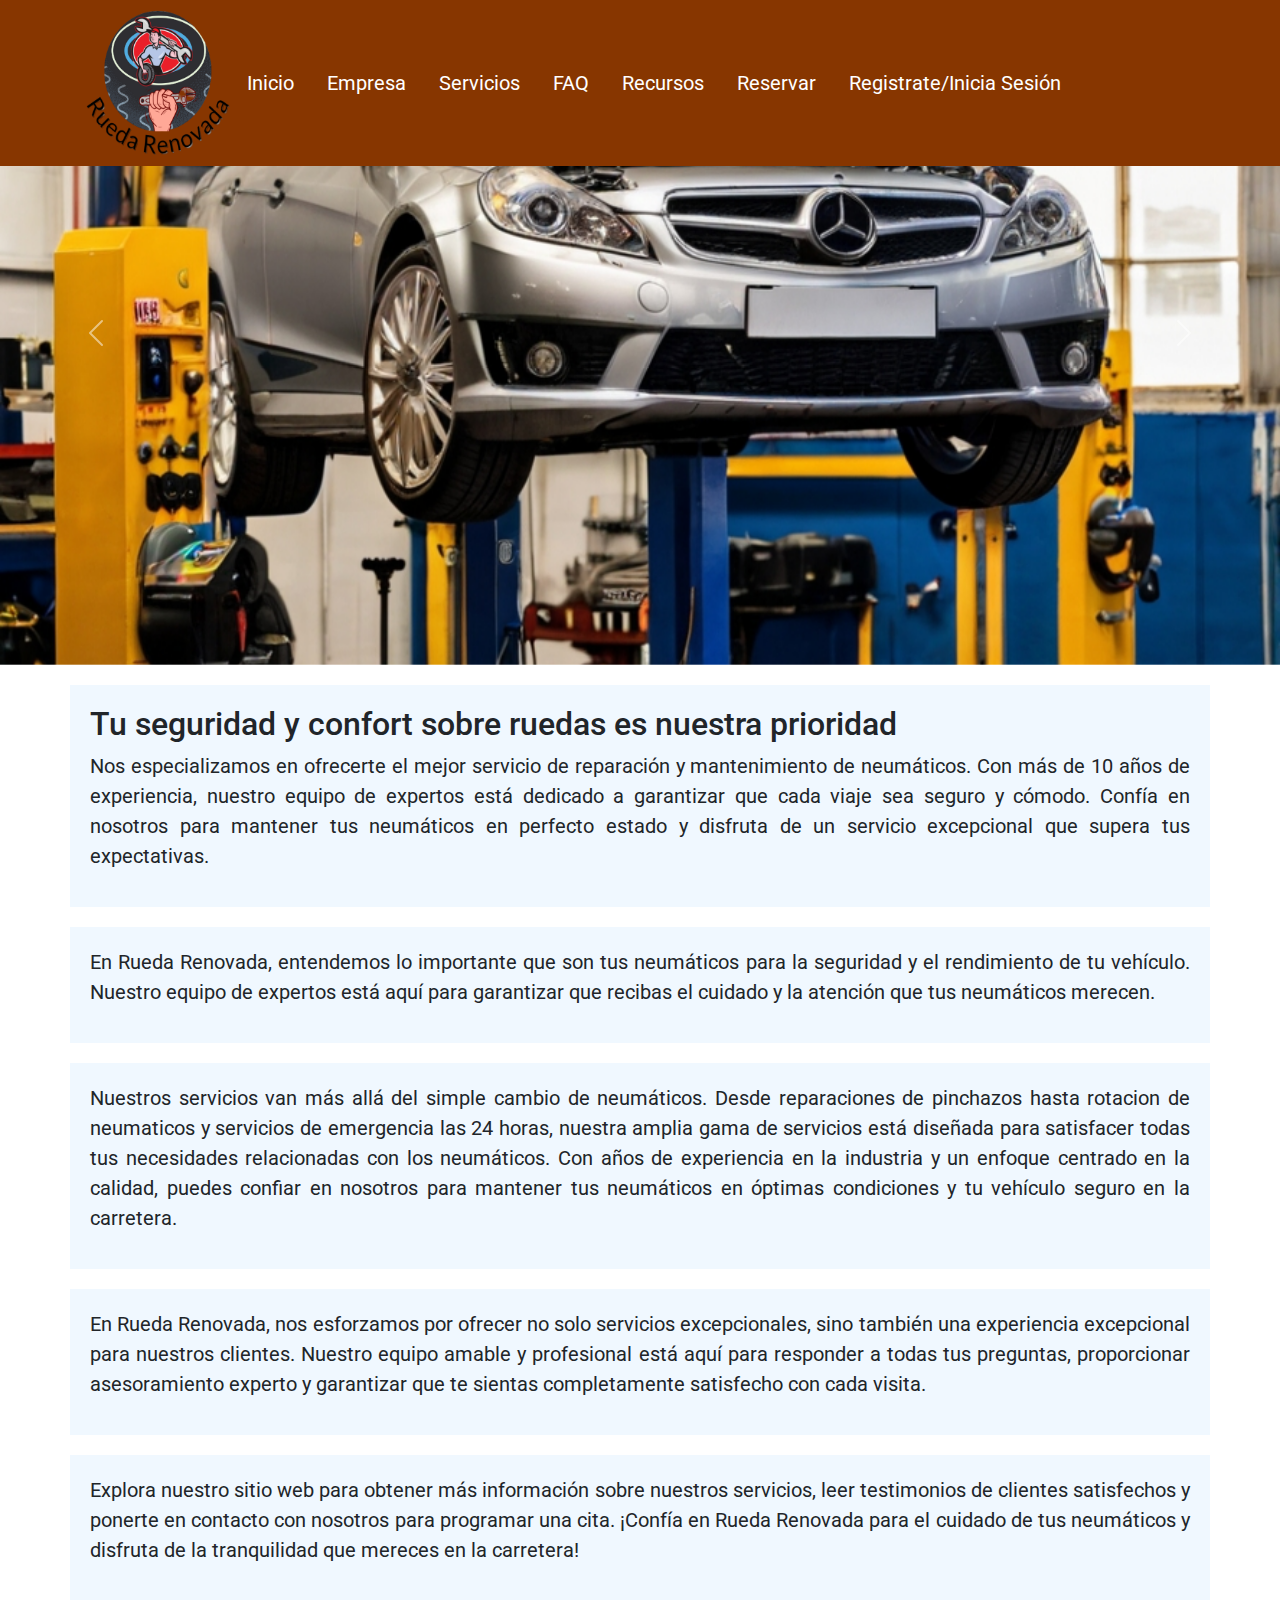
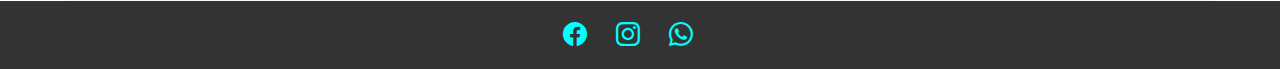
<file: index.html>
<!DOCTYPE html>
<html lang="en">

<head>
  <meta charset="UTF-8" />
  <meta name="viewport" content="width=device-width, initial-scale=1.0" />
  <link rel="stylesheet" href="https://cdn.jsdelivr.net/npm/bootstrap-icons@1.11.3/font/bootstrap-icons.min.css" />
  <link rel="stylesheet" href="stilos/styleIndex.css" />
  <!---Bootstrap-->
  <link href="https://cdn.jsdelivr.net/npm/bootstrap@5.3.3/dist/css/bootstrap.min.css" rel="stylesheet"
    integrity="sha384-QWTKZyjpPEjISv5WaRU9OFeRpok6YctnYmDr5pNlyT2bRjXh0JMhjY6hW+ALEwIH" crossorigin="anonymous">

  <title>Principal</title>
</head>

<body>
  <nav class="navbar navbar-expand-lg fixed-top">
    <div class="container" id="div_princi">
      <div><img id="logo" src="img/logo.png" width="150" height="150" /></div>
      <button class="navbar-toggler btn btn-personal" type="button" data-bs-toggle="collapse"
        data-bs-target="#lits_navegation" aria-controls="lits_navegation" aria-expanded="false"
        aria-label="Toggle navigation">
        <span class="navbar-toggler-icon"></span>
      </button>
      <div class="collapse navbar-collapse" id="lits_navegation">
        <ul class="navbar-nav me-auto mb-2 mb-lg-0">
          <li class="nav-item"><a class="nav-link active" aria-current="page" href="index.html">Inicio</a></li>
          <li class="nav-item"><a class="nav-link active" aria-current="page" href="html/empresa.html">Empresa</a></li>
          <li class="nav-item"><a class="nav-link active" aria-current="page" href="html/servicios.html">Servicios</a>
          </li>
          <li class="nav-item"><a class="nav-link active" aria-current="page" href="html/PAQ.html">FAQ</a></li>
          <li class="nav-item"><a class="nav-link active" aria-current="page" href="html/recurso.html">Recursos</a></li>
          <li class="nav-item"><a class="nav-link active" aria-current="page" href="html/reservar.html">Reservar</a>
          </li>
          <li class="nav-item"><a class="nav-link active" aria-current="page" href="html/registrate.html"
              target="_blank">Registrate/Inicia Sesión</a></li>
        </ul>
      </div>
    </div>
  </nav>

  <div id="carouselExampleInterval" class="carousel slide" data-bs-ride="carousel">
    <div class="carousel-inner">
      <div class="carousel-item active" data-bs-interval="10000">
        <img src="img/img_01.jpg" class="d-block w-100 imgPersonal" alt="...">
      </div>
      <div class="carousel-item" data-bs-interval="2000">
        <img src="img/img_02.jpg" class="d-block w-100 imgPersonal" alt="...">
      </div>
      <div class="carousel-item" data-bs-interval="2000">
        <img src="img/img_03.jpg" class="d-block w-100 imgPersonal" alt="...">
      </div>
      <div class="carousel-item" data-bs-interval="2000">
        <img src="img/img_04.jpg" class="d-block w-100 imgPersonal" alt="...">
      </div>
    </div>
    <button class="carousel-control-prev" type="button" data-bs-target="#carouselExampleInterval" data-bs-slide="prev">
      <span class="carousel-control-prev-icon preve" aria-hidden="true"></span>
      <span class="visually-hidden">Previous</span>
    </button>
    <button class="carousel-control-next sigue" type="button" data-bs-target="#carouselExampleInterval"
      data-bs-slide="next">
      <span class="carousel-control-next-icon" aria-hidden="true"></span>
      <span class="visually-hidden">Next</span>
    </button>
  </div>


  <main class="principal">
    <div class="container">
      <div class="row">
        <section class="col-12 contenido ">
          <h2>Tu seguridad y confort sobre ruedas es nuestra prioridad</h2>
          <p>
            Nos especializamos en ofrecerte el mejor servicio de reparación y
            mantenimiento de neumáticos. Con más de 10 años de experiencia, nuestro
            equipo de expertos está dedicado a garantizar que cada viaje sea seguro
            y cómodo. Confía en nosotros para mantener tus neumáticos en perfecto
            estado y disfruta de un servicio excepcional que supera tus
            expectativas.
          </p>
        </section>
        <section class="col-12 contenido">
          <p>
            En Rueda Renovada, entendemos lo importante que son tus neumáticos
            para la seguridad y el rendimiento de tu vehículo. Nuestro equipo de
            expertos está aquí para garantizar que recibas el cuidado y la
            atención que tus neumáticos merecen.
          </p>
        </section>

        <section class="col-12 contenido">
          <p>
            Nuestros servicios van más allá del simple cambio de neumáticos. Desde
            reparaciones de pinchazos hasta rotacion de neumaticos y servicios de
            emergencia las 24 horas, nuestra amplia gama de servicios está
            diseñada para satisfacer todas tus necesidades relacionadas con los
            neumáticos. Con años de experiencia en la industria y un enfoque
            centrado en la calidad, puedes confiar en nosotros para mantener tus
            neumáticos en óptimas condiciones y tu vehículo seguro en la
            carretera.
          </p>
        </section>
        <section class="col-12 contenido">
          <p>
            En Rueda Renovada, nos esforzamos por ofrecer no solo servicios
            excepcionales, sino también una experiencia excepcional para nuestros
            clientes. Nuestro equipo amable y profesional está aquí para responder
            a todas tus preguntas, proporcionar asesoramiento experto y garantizar
            que te sientas completamente satisfecho con cada visita.
          </p>
        </section>
        <section class="col-12 contenido">
          <p>
            Explora nuestro sitio web para obtener más información sobre nuestros
            servicios, leer testimonios de clientes satisfechos y ponerte en
            contacto con nosotros para programar una cita. ¡Confía en Rueda
            Renovada para el cuidado de tus neumáticos y disfruta de la
            tranquilidad que mereces en la carretera!
          </p>
        </section>
      </div>

    </div>
  </main>

  <footer>
    <div class="iconosRedes">
      <a href="https://www.facebook.com/profile.php?id=61560757230034" target="_blank"><i
          class="bi bi-facebook"></i></a>

      <a href="https://www.instagram.com/ruedarenovada13345/" target="_blank"><i class="bi bi-instagram"
          target="_blank"></i></a>

      <a href="https://wa.me/51947161654" target="_blank"><i class="bi bi-whatsapp"></i></a>
    </div>
  </footer>

  <script src="https://cdn.jsdelivr.net/npm/bootstrap@5.3.3/dist/js/bootstrap.bundle.min.js"
    integrity="sha384-YvpcrYf0tY3lHB60NNkmXc5s9fDVZLESaAA55NDzOxhy9GkcIdslK1eN7N6jIeHz"
    crossorigin="anonymous"></script>
</body>

</html>
</file>
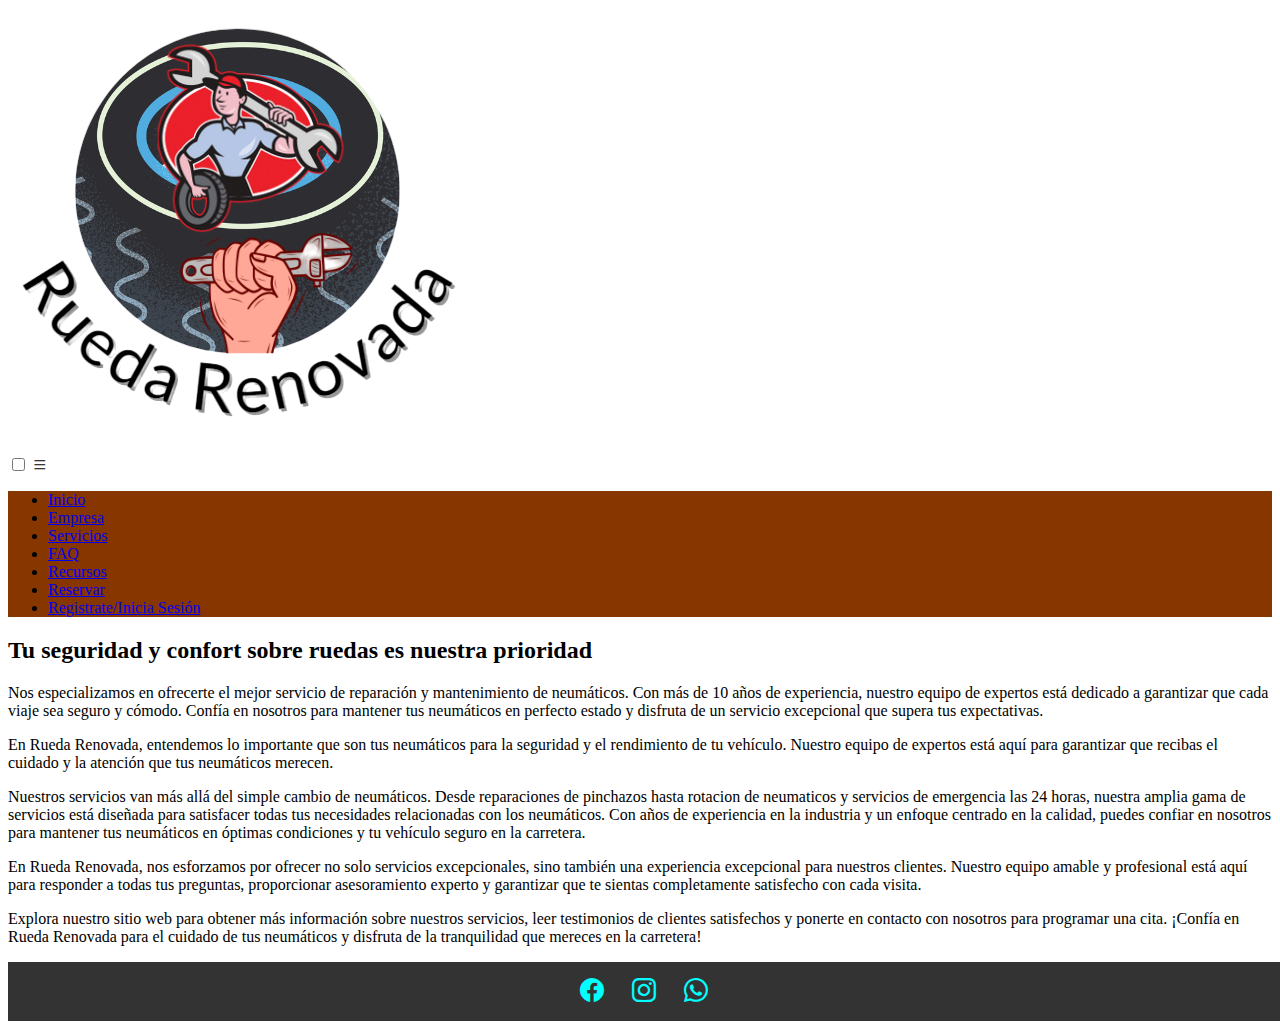
<file: html/index.html>
<!DOCTYPE html>
<html lang="en">
  <head>
    <meta charset="UTF-8" />
    <meta name="viewport" content="width=device-width, initial-scale=1.0" />
    <link
      rel="stylesheet"
      href="https://cdn.jsdelivr.net/npm/bootstrap-icons@1.11.3/font/bootstrap-icons.min.css"
    />
    <link rel="stylesheet" href="../stilos/styleIndex.css" />
    <title>Principal</title>
  </head>
  <body>
    <header class="header">
      <div class="menu container">
        <h1 class="logo"><img src="../img/logo.png" alt="" /></h1>
        <input type="checkbox" id="menu" />
        <label for="menu" id="label">
          <i class="bi bi-list"></i>
        </label>
        <nav class="menu-navegation">
          <ul>
            <li><a href="index.html">Inicio</a></li>
            <li><a href="empresa.html">Empresa</a></li>
            <li><a href="servicios.html">Servicios</a></li>
            <li><a href="PAQ.html">FAQ</a></li>
            <li><a href="recurso.html">Recursos</a></li>
            <li><a href="reservar.html">Reservar</a></li>
            <li><a href="registrate.html" target="_blank">Registrate/Inicia Sesión</a></li>
          </ul>
        </nav>
      </div>

    <div class="container-header_text">
        <h2>Tu seguridad y confort sobre ruedas es nuestra prioridad</h2>
        <p>
            Nos especializamos en ofrecerte el mejor servicio de reparación y
            mantenimiento de neumáticos. Con más de 10 años de experiencia, nuestro
            equipo de expertos está dedicado a garantizar que cada viaje sea seguro
            y cómodo. Confía en nosotros para mantener tus neumáticos en perfecto
            estado y disfruta de un servicio excepcional que supera tus
            expectativas.
        </p>
    </header>

    </div>

    <main>
      <section>
        <p>
          En Rueda Renovada, entendemos lo importante que son tus neumáticos
          para la seguridad y el rendimiento de tu vehículo. Nuestro equipo de
          expertos está aquí para garantizar que recibas el cuidado y la
          atención que tus neumáticos merecen.
        </p>
      </section>

      <section>
        <p>
          Nuestros servicios van más allá del simple cambio de neumáticos. Desde
          reparaciones de pinchazos hasta rotacion de neumaticos y servicios de
          emergencia las 24 horas, nuestra amplia gama de servicios está
          diseñada para satisfacer todas tus necesidades relacionadas con los
          neumáticos. Con años de experiencia en la industria y un enfoque
          centrado en la calidad, puedes confiar en nosotros para mantener tus
          neumáticos en óptimas condiciones y tu vehículo seguro en la
          carretera.
        </p>
      </section>
      <section>
        <p>
          En Rueda Renovada, nos esforzamos por ofrecer no solo servicios
          excepcionales, sino también una experiencia excepcional para nuestros
          clientes. Nuestro equipo amable y profesional está aquí para responder
          a todas tus preguntas, proporcionar asesoramiento experto y garantizar
          que te sientas completamente satisfecho con cada visita.
        </p>
      </section>
      <section>
        <p>
          Explora nuestro sitio web para obtener más información sobre nuestros
          servicios, leer testimonios de clientes satisfechos y ponerte en
          contacto con nosotros para programar una cita. ¡Confía en Rueda
          Renovada para el cuidado de tus neumáticos y disfruta de la
          tranquilidad que mereces en la carretera!
        </p>
      </section>
    </main>

    <footer>
      <div class="iconosRedes">
        <a href="https://www.facebook.com/profile.php?id=61560757230034" target="_blank"><i class="bi bi-facebook"></i></a>

        <a href="https://www.instagram.com/ruedarenovada13345/" target="_blank"><i class="bi bi-instagram" target="_blank"></i></a>

        <a href="https://wa.me/51947161654" target="_blank"><i class="bi bi-whatsapp"></i></a>
      </div>
    </footer>
  </body>
</html>
</file>
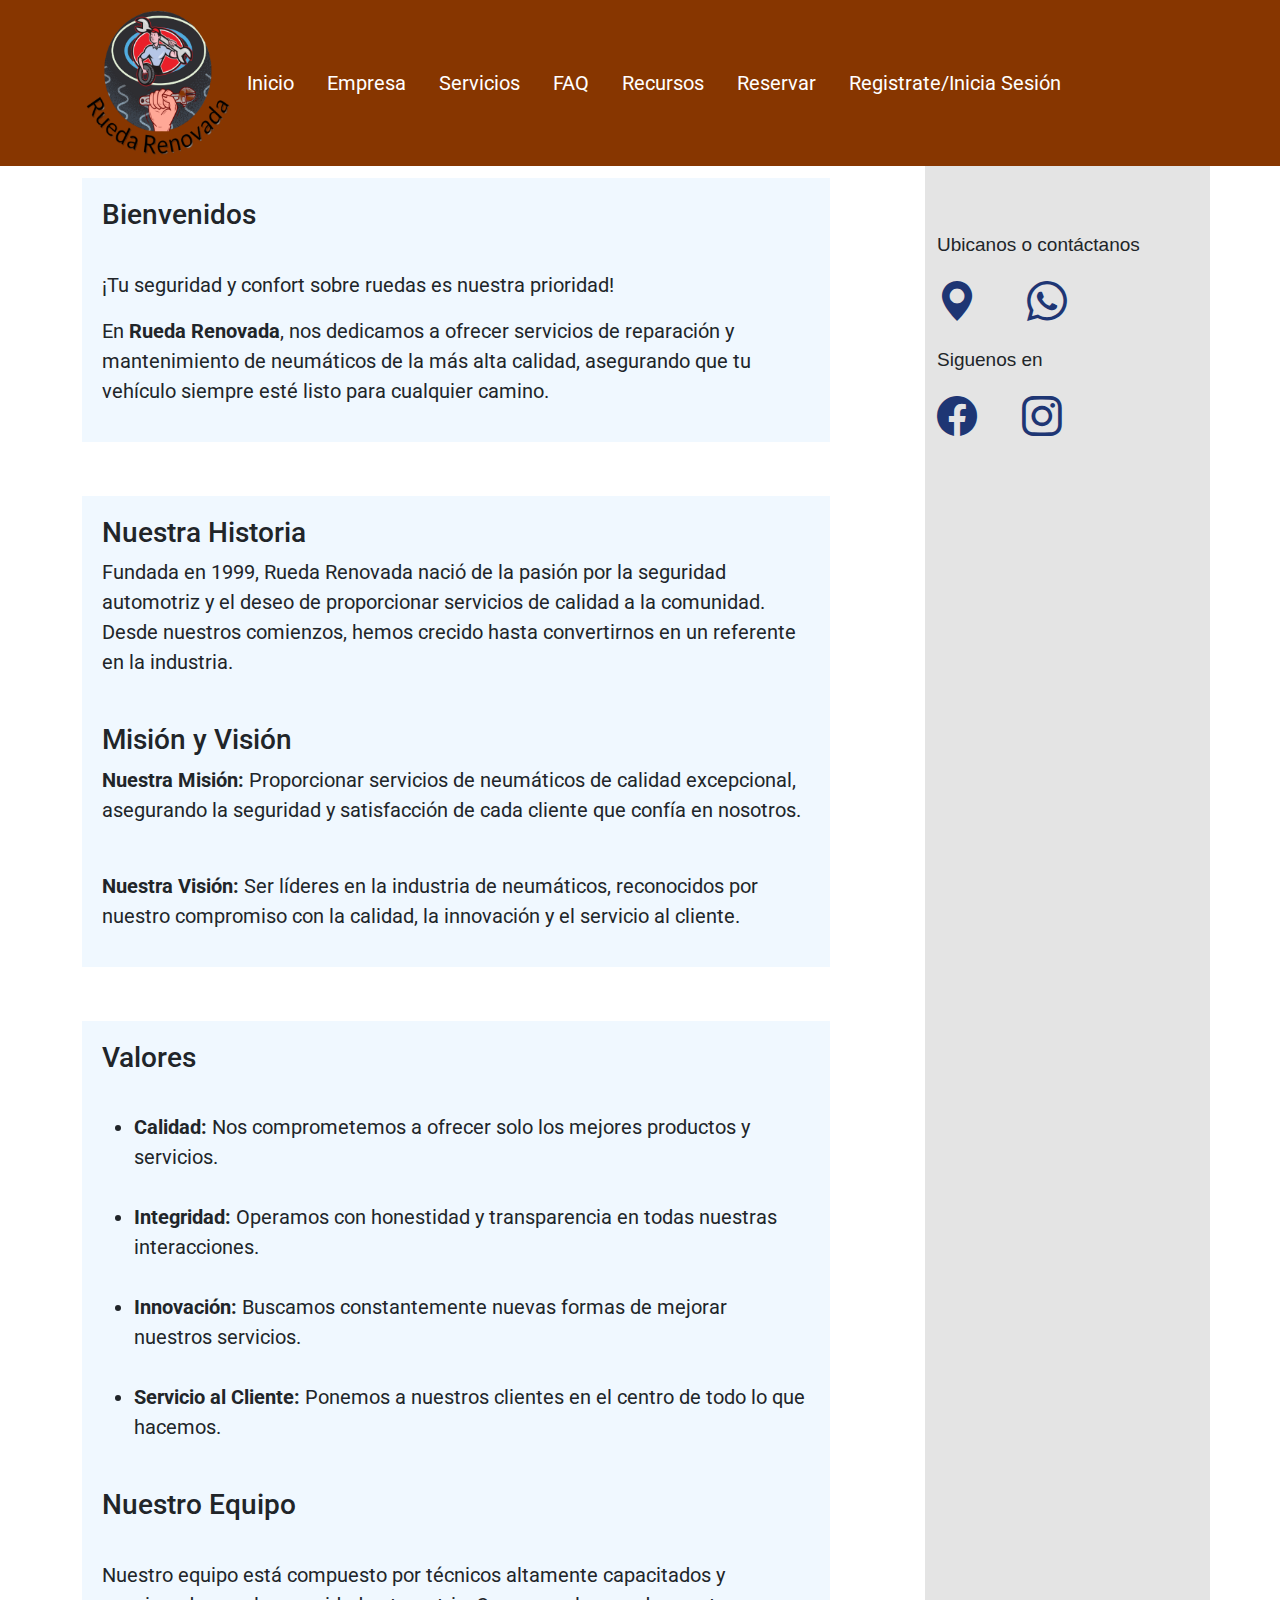
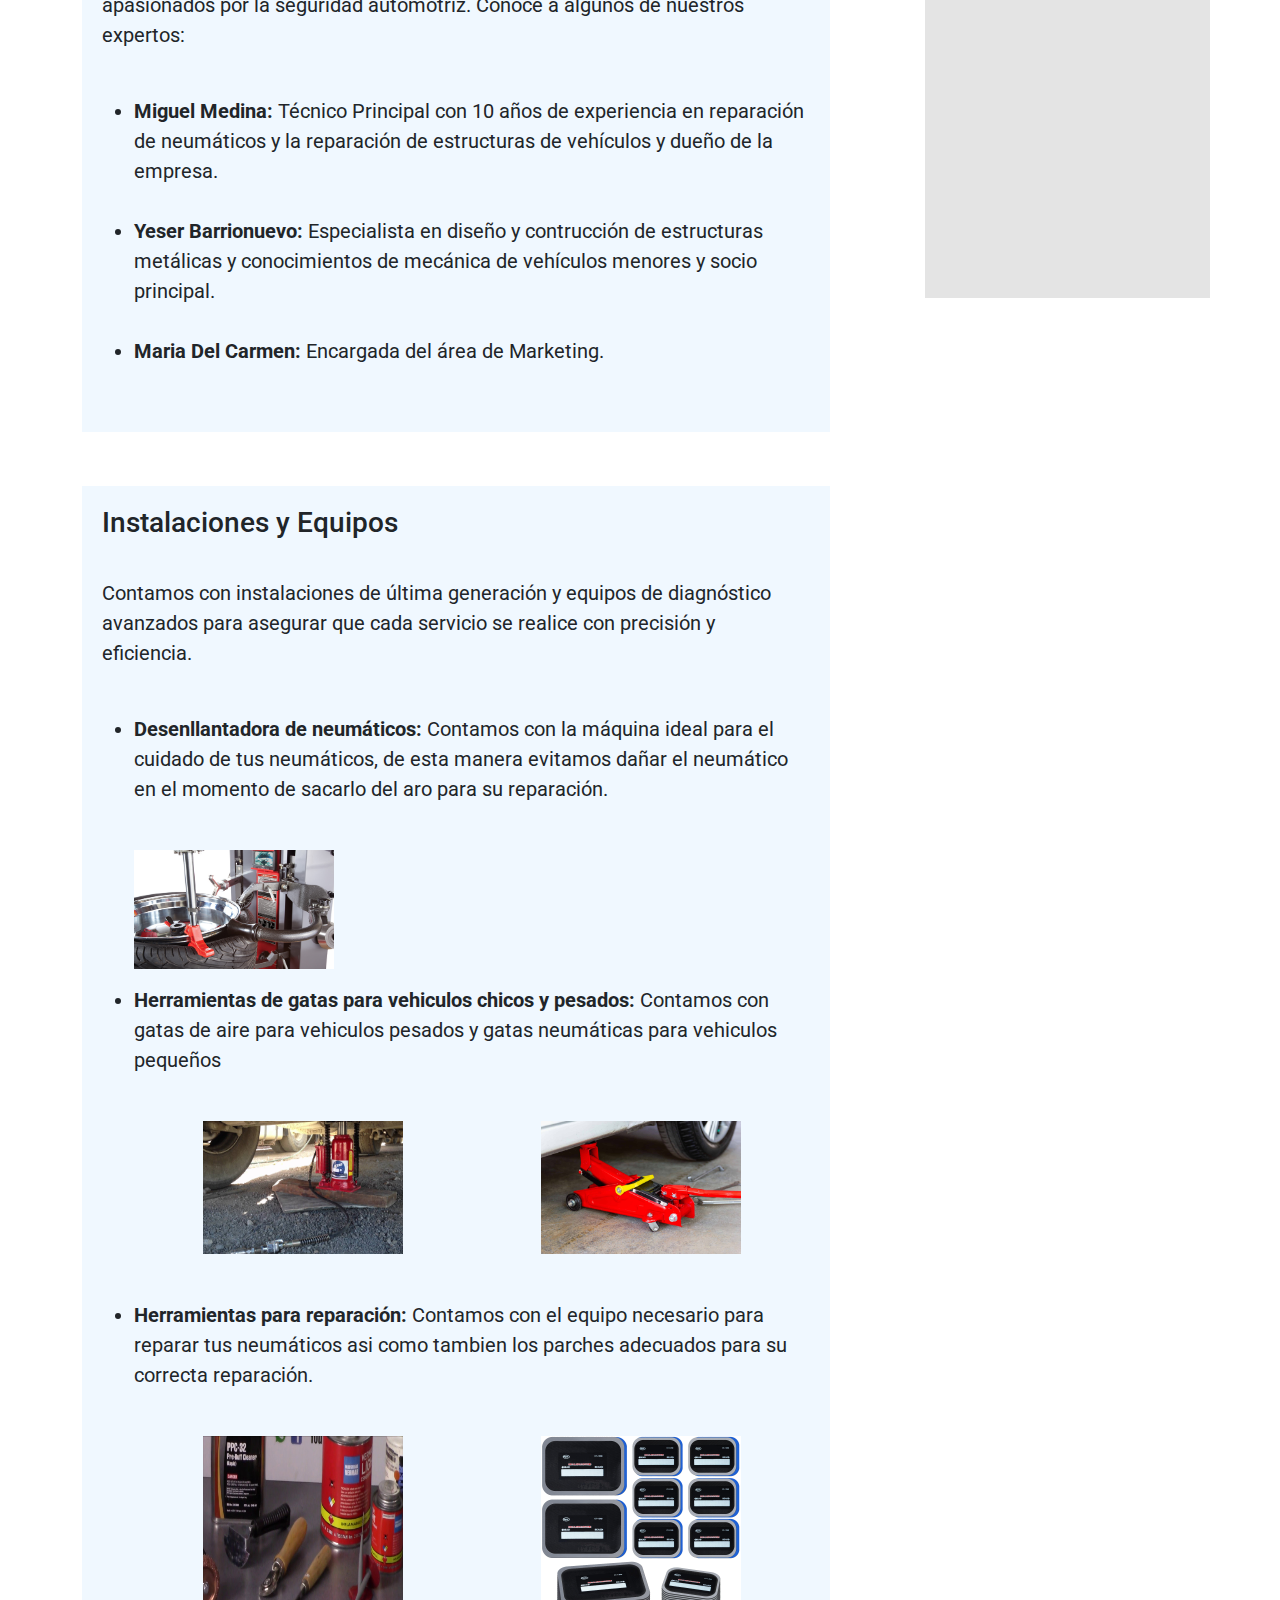
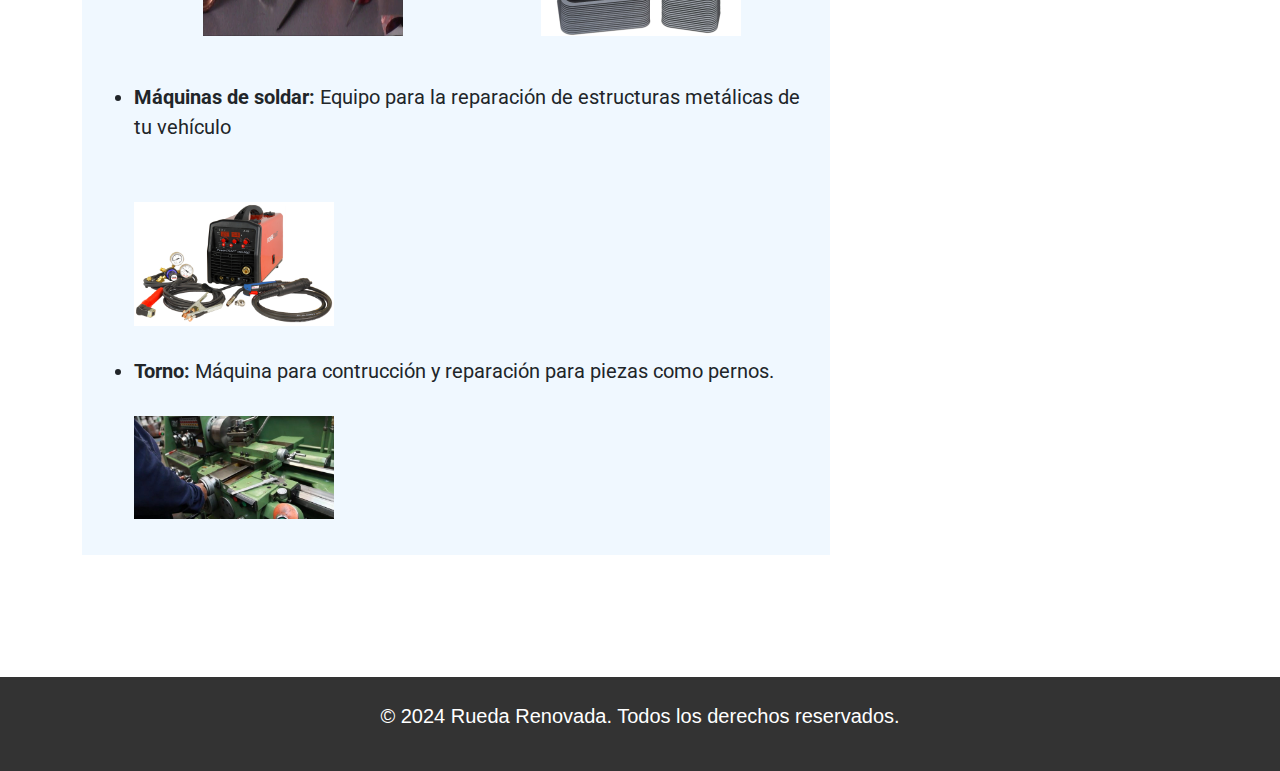
<file: html/empresa.html>
<!DOCTYPE html>
<html lang="en">
  <head>
    <meta charset="UTF-8" />
    <meta name="viewport" content="width=device-width, initial-scale=1.0" />
    <link
      rel="stylesheet"
      href="https://cdn.jsdelivr.net/npm/bootstrap-icons@1.11.3/font/bootstrap-icons.min.css"
    />
    <link rel="preconnect" href="https://fonts.googleapis.com">
    <link rel="preconnect" href="https://fonts.gstatic.com" crossorigin>
    <link href="https://fonts.googleapis.com/css2?family=Source+Sans+3:ital,wght@0,200..900;1,200..900&display=swap"
      rel="stylesheet">

    <!-----BOOTSTRAP----->
    <link href="https://cdn.jsdelivr.net/npm/bootstrap@5.3.3/dist/css/bootstrap.min.css" rel="stylesheet"
    integrity="sha384-QWTKZyjpPEjISv5WaRU9OFeRpok6YctnYmDr5pNlyT2bRjXh0JMhjY6hW+ALEwIH" crossorigin="anonymous">

    <link rel="stylesheet" href="../stilos/empreStyle.css">
    <title>Empresa</title>
  </head>
  <body>
    <header class="container">
    <nav class="navbar navbar-expand-lg fixed-top">
      <div class="container" id="div_princi">
        <div><img id="logo" src="../img/logo.png" width="150" height="150" /></div>
        <button class="navbar-toggler btn btn-personal" type="button" data-bs-toggle="collapse"
          data-bs-target="#lits_navegation" aria-controls="lits_navegation" aria-expanded="false"
          aria-label="Toggle navigation">
          <span class="navbar-toggler-icon"></span>
        </button>
        <div class="collapse navbar-collapse" id="lits_navegation">
          <ul class="navbar-nav me-auto mb-2 mb-lg-0">
            <li class="nav-item"><a class="nav-link active" aria-current="page" href="../index.html">Inicio</a></li>
            <li class="nav-item"><a class="nav-link active" aria-current="page" href="empresa.html">Empresa</a></li>
            <li class="nav-item"><a class="nav-link active" aria-current="page" href="servicios.html">Servicios</a>
            </li>
            <li class="nav-item"><a class="nav-link active" aria-current="page" href="PAQ.html">FAQ</a></li>
            <li class="nav-item"><a class="nav-link active" aria-current="page" href="recurso.html">Recursos</a></li>
            <li class="nav-item"><a class="nav-link active" aria-current="page" href="reservar.html">Reservar</a>
            </li>
            <li class="nav-item"><a class="nav-link active" aria-current="page" href="registrate.html"
                target="_blank">Registrate/Inicia Sesión</a></li>
          </ul>
        </div>
      </div>
    </nav>
    </header>
    <main class="container my-5">
      <div class="row">
        <section class="col-lg-9">
          <article class="mb-4 art01">
            <h3>Bienvenidos</h3><br>
            <p>¡Tu seguridad y confort sobre ruedas es nuestra prioridad!</p>
            <p>En <strong>Rueda Renovada</strong>, nos dedicamos a ofrecer servicios de reparación y mantenimiento de
              neumáticos de la más alta calidad, asegurando que tu vehículo siempre esté listo para cualquier camino.</p>
          </article>
          <br>
          <article class="mb-4">
            <h3>Nuestra Historia</h3>
            <p>Fundada en 1999, Rueda Renovada nació de la pasión por la seguridad automotriz y el deseo de proporcionar
              servicios de calidad a la comunidad. Desde nuestros comienzos, hemos crecido hasta convertirnos en un
              referente en la industria.</p>
            <br>
            <h3>Misión y Visión</h3>
            <p><strong>Nuestra Misión:</strong> Proporcionar servicios de neumáticos de calidad excepcional, asegurando la
              seguridad y satisfacción de cada cliente que confía en nosotros.</p><br>
            <p><strong>Nuestra Visión:</strong> Ser líderes en la industria de neumáticos, reconocidos por nuestro compromiso
              con la calidad, la innovación y el servicio al cliente.</p>
          </article><br>

          <article class="mb-4">
            <h3>Valores</h3><br>
            <ul>
              <li><strong>Calidad:</strong> Nos comprometemos a ofrecer solo los mejores productos y servicios.</li><br>
              <li><strong>Integridad:</strong> Operamos con honestidad y transparencia en todas nuestras interacciones.</li><br>
              <li><strong>Innovación:</strong> Buscamos constantemente nuevas formas de mejorar nuestros servicios.</li><br>
              <li><strong>Servicio al Cliente:</strong> Ponemos a nuestros clientes en el centro de todo lo que hacemos.</li>
            </ul>
            <br>
            <h3>Nuestro Equipo</h3><br>
            <p>Nuestro equipo está compuesto por técnicos altamente capacitados y apasionados por la seguridad automotriz.
              Conoce a algunos de nuestros expertos:</p><br>
            <ul>
              <li><strong>Miguel Medina:</strong> Técnico Principal con 10 años de experiencia en reparación de neumáticos y la reparación de estructuras de vehículos y dueño de la empresa.</li><br>
              <li><strong>Yeser Barrionuevo:</strong> Especialista en diseño y contrucción de estructuras metálicas y conocimientos de mecánica de vehículos menores y socio principal.</li><br>
              <li><strong>Maria Del Carmen:</strong> Encargada del área de Marketing.</li><br>
            </ul>
          </article><br>

          <article class="mb-4">
            <h3>Instalaciones y Equipos</h3><br>
            <p>Contamos con instalaciones de última generación y equipos de diagnóstico avanzados para asegurar que cada
              servicio se realice con precisión y eficiencia.</p><br>
            <ul>
              <li><strong>Desenllantadora de neumáticos:</strong> Contamos con la máquina ideal para el cuidado de tus neumáticos, de esta manera evitamos dañar el neumático en el momento de sacarlo del aro para su reparación.</li><br>
              <img class="img-fluid my-3 img-custom" src="../img/desenllantadora.jpg" alt="desenllantadora">
              <br>
              <li><strong>Herramientas de gatas para vehiculos chicos y pesados:</strong> Contamos con gatas de aire para vehiculos pesados y gatas neumáticas para vehiculos pequeños</li><br>
              <div class="d-flex justify-content-around my-3">
                <img src="../img/gatoAire.jpg" class="img-fluid img-custom" alt="GatoCamionPesado">
                <img src="../img/gatoHidraulicoAuto.jpg" class="img-fluid img-custom" alt="gatoParaAutos">
              </div>
              <br>
              <li><strong>Herramientas para reparación:</strong> Contamos con el equipo necesario para reparar tus neumáticos asi como tambien los parches adecuados para su correcta reparación.</li><br>
              <div class="d-flex justify-content-around my-3">
                <img src="../img/herramientasParchadp.jpg" class="img-fluid img-custom" alt="herramientasParchado">
                <img src="../img/parches.jpg" class="img-fluid img-custom" alt="">
              </div><br>
              <li><strong>Máquinas de soldar:</strong> Equipo para la reparación de estructuras metálicas de tu vehículo</li><br>
              <br>
              <img class="img-fluid img-custom" src="../img/maquinaSoldar.jpg" alt=""><br><br>
              <li><strong>Torno:</strong> Máquina para contrucción y reparación para piezas como pernos.</li><br>
              <img src="../img/torno.jpg" alt="torno" class="img-fluid img-custom">
            </ul>
          </article>
        </section>
    
        <aside class="col-lg-3">
          <h3>Ubicanos o contáctanos</h3>
            
          <a href="map.html" target="_blank"><i class="bi bi-geo-alt-fill"> </i></a>
          <a href="https://wa.me/51947161654" target="_blank"><i class="bi bi-whatsapp"></i></a>

          <h3>Siguenos en</h3>
          <a href="https://www.facebook.com/profile.php?id=61560757230034" target="_blank"><i class="bi bi-facebook"></i></a>
          <a href="https://www.instagram.com/ruedarenovada13345/" target="_blank"><i class="bi bi-instagram"></i></a>
        </aside>
      </div>
    </main>
    
    <footer class="text-center py-4">
      <p>&copy; 2024 Rueda Renovada. Todos los derechos reservados.</p>
    </footer>

    <script src="https://cdn.jsdelivr.net/npm/bootstrap@5.3.3/dist/js/bootstrap.bundle.min.js"
      integrity="sha384-YvpcrYf0tY3lHB60NNkmXc5s9fDVZLESaAA55NDzOxhy9GkcIdslK1eN7N6jIeHz" crossorigin="anonymous"></script>
  </body>
</html>
</file>
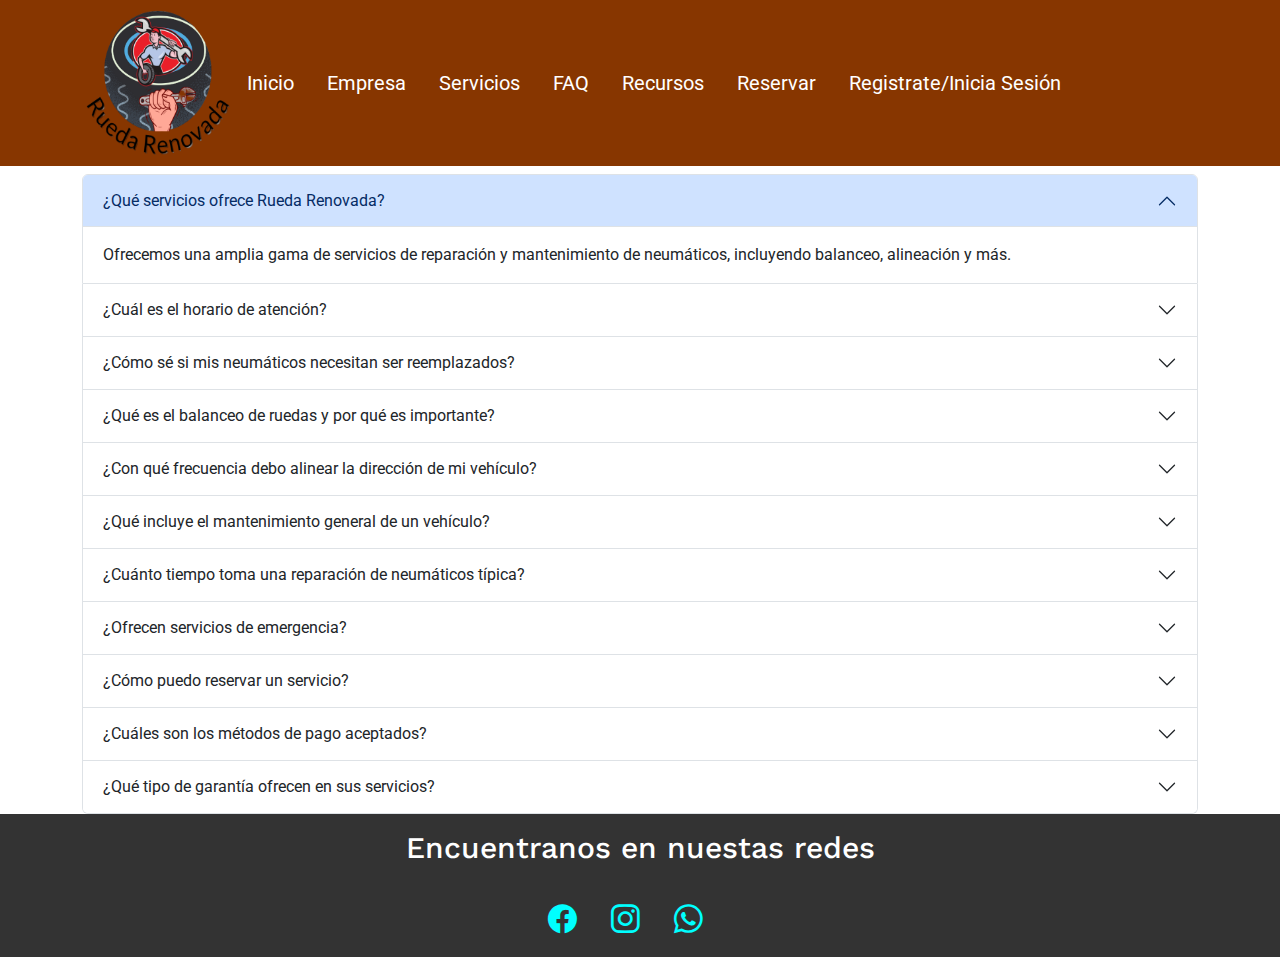
<file: html/PAQ.html>
<!DOCTYPE html>
<html lang="en">
<head>
    <meta charset="UTF-8">
    <meta name="viewport" content="width=device-width, initial-scale=1.0">
    <link rel="stylesheet" href="https://cdn.jsdelivr.net/npm/bootstrap-icons@1.11.3/font/bootstrap-icons.min.css" />
    <link rel="stylesheet" href="../stilos/PAQstyle.css">
    <link rel="preconnect" href="https://fonts.googleapis.com">
    <link rel="preconnect" href="https://fonts.gstatic.com" crossorigin>
    <link href="https://fonts.googleapis.com/css2?family=Work+Sans:ital,wght@0,100..900;1,100..900&display=swap"
        rel="stylesheet">
    <!-----BOOTSTRAP----->
    <link href="https://cdn.jsdelivr.net/npm/bootstrap@5.3.3/dist/css/bootstrap.min.css" rel="stylesheet"
        integrity="sha384-QWTKZyjpPEjISv5WaRU9OFeRpok6YctnYmDr5pNlyT2bRjXh0JMhjY6hW+ALEwIH" crossorigin="anonymous">
    <title>PAQ</title>
</head>
<body>
    <nav class="navbar navbar-expand-lg navbar-light">
        <div class="container" id="div_princi">
            <div><img id="logo" src="../img/logo.png" width="150" height="150" /></div>
            <button class="navbar-toggler btn btn-personal" type="button" data-bs-toggle="collapse"
                data-bs-target="#lits_navegation" aria-controls="lits_navegation" aria-expanded="false"
                aria-label="Toggle navigation">
                <span class="navbar-toggler-icon"></span>
            </button>
            <div class="collapse navbar-collapse" id="lits_navegation">
                <ul class="navbar-nav me-auto mb-2 mb-lg-0">
                    <li class="nav-item"><a class="nav-link active" aria-current="page" href="../index.html">Inicio</a>
                    </li>
                    <li class="nav-item"><a class="nav-link active" aria-current="page" href="empresa.html">Empresa</a>
                    </li>
                    <li class="nav-item"><a class="nav-link active" aria-current="page"
                            href="servicios.html">Servicios</a>
                    </li>
                    <li class="nav-item"><a class="nav-link active" aria-current="page" href="PAQ.html">FAQ</a></li>
                    <li class="nav-item"><a class="nav-link active" aria-current="page" href="recurso.html">Recursos</a>
                    </li>
                    <li class="nav-item"><a class="nav-link active" aria-current="page"
                            href="reservar.html">Reservar</a>
                    </li>
                    <li class="nav-item"><a class="nav-link active" aria-current="page" href="registrate.html"
                            target="_blank">Registrate/Inicia Sesión</a></li>
                </ul>
            </div>
        </div>
    </nav>


    <main class="container mt-1 pt-1">
        <div class="accordion" id="faqAccordion">
            <div class="accordion-item">
                <h2 class="accordion-header" id="headingOne">
                    <button class="accordion-button" type="button" data-bs-toggle="collapse" data-bs-target="#collapseOne"
                        aria-expanded="true" aria-controls="collapseOne">
                        ¿Qué servicios ofrece Rueda Renovada?
                    </button>
                </h2>
                <div id="collapseOne" class="accordion-collapse collapse show" aria-labelledby="headingOne"
                    data-bs-parent="#faqAccordion">
                    <div class="accordion-body">
                        Ofrecemos una amplia gama de servicios de reparación y mantenimiento de neumáticos, incluyendo
                        balanceo, alineación y más.
                    </div>
                </div>
            </div>
            <div class="accordion-item">
                <h2 class="accordion-header" id="headingTwo">
                    <button class="accordion-button collapsed" type="button" data-bs-toggle="collapse"
                        data-bs-target="#collapseTwo" aria-expanded="false" aria-controls="collapseTwo">
                        ¿Cuál es el horario de atención?
                    </button>
                </h2>
                <div id="collapseTwo" class="accordion-collapse collapse" aria-labelledby="headingTwo"
                    data-bs-parent="#faqAccordion">
                    <div class="accordion-body">
                        Estamos abiertos de lunes a viernes de 8:00 AM a 6:00 PM y los sábados de 8:00 AM a 2:00 PM.
                    </div>
                </div>
            </div>
            <div class="accordion-item">
                <h2 class="accordion-header" id="headingThree">
                    <button class="accordion-button collapsed" type="button" data-bs-toggle="collapse"
                        data-bs-target="#collapseThree" aria-expanded="false" aria-controls="collapseThree">
                        ¿Cómo sé si mis neumáticos necesitan ser reemplazados?
                    </button>
                </h2>
                <div id="collapseThree" class="accordion-collapse collapse" aria-labelledby="headingThree"
                    data-bs-parent="#faqAccordion">
                    <div class="accordion-body">
                        Existen varios indicadores, como el desgaste de la banda de rodadura, grietas visibles, o si sientes
                        vibraciones inusuales mientras conduces.
                    </div>
                </div>
            </div>
            <div class="accordion-item">
                <h2 class="accordion-header" id="headingFour">
                    <button class="accordion-button collapsed" type="button" data-bs-toggle="collapse"
                        data-bs-target="#collapseFour" aria-expanded="false" aria-controls="collapseFour">
                        ¿Qué es el balanceo de ruedas y por qué es importante?
                    </button>
                </h2>
                <div id="collapseFour" class="accordion-collapse collapse" aria-labelledby="headingFour"
                    data-bs-parent="#faqAccordion">
                    <div class="accordion-body">
                        El balanceo de ruedas es el proceso de equilibrar el peso de una llanta y su conjunto de neumáticos
                        para garantizar una conducción suave. Es crucial para la estabilidad y seguridad del vehículo.
                    </div>
                </div>
            </div>
            <div class="accordion-item">
                <h2 class="accordion-header" id="headingFive">
                    <button class="accordion-button collapsed" type="button" data-bs-toggle="collapse"
                        data-bs-target="#collapseFive" aria-expanded="false" aria-controls="collapseFive">
                        ¿Con qué frecuencia debo alinear la dirección de mi vehículo?
                    </button>
                </h2>
                <div id="collapseFive" class="accordion-collapse collapse" aria-labelledby="headingFive"
                    data-bs-parent="#faqAccordion">
                    <div class="accordion-body">
                        Recomendamos realizar una alineación de dirección al menos una vez al año, o cada 10,000 kilómetros,
                        lo que ocurra primero.
                    </div>
                </div>
            </div>
            <div class="accordion-item">
                <h2 class="accordion-header" id="headingSix">
                    <button class="accordion-button collapsed" type="button" data-bs-toggle="collapse"
                        data-bs-target="#collapseSix" aria-expanded="false" aria-controls="collapseSix">
                        ¿Qué incluye el mantenimiento general de un vehículo?
                    </button>
                </h2>
                <div id="collapseSix" class="accordion-collapse collapse" aria-labelledby="headingSix"
                    data-bs-parent="#faqAccordion">
                    <div class="accordion-body">
                        El mantenimiento general incluye revisión y cambio de aceite, revisión de frenos, inspección de
                        neumáticos, y más.
                    </div>
                </div>
            </div>
            <div class="accordion-item">
                <h2 class="accordion-header" id="headingSeven">
                    <button class="accordion-button collapsed" type="button" data-bs-toggle="collapse"
                        data-bs-target="#collapseSeven" aria-expanded="false" aria-controls="collapseSeven">
                        ¿Cuánto tiempo toma una reparación de neumáticos típica?
                    </button>
                </h2>
                <div id="collapseSeven" class="accordion-collapse collapse" aria-labelledby="headingSeven"
                    data-bs-parent="#faqAccordion">
                    <div class="accordion-body">
                        La mayoría de las reparaciones de neumáticos pueden completarse en menos de una hora, pero el tiempo
                        puede variar según la gravedad del daño.
                    </div>
                </div>
            </div>
            <div class="accordion-item">
                <h2 class="accordion-header" id="headingEight">
                    <button class="accordion-button collapsed" type="button" data-bs-toggle="collapse"
                        data-bs-target="#collapseEight" aria-expanded="false" aria-controls="collapseEight">
                        ¿Ofrecen servicios de emergencia?
                    </button>
                </h2>
                <div id="collapseEight" class="accordion-collapse collapse" aria-labelledby="headingEight"
                    data-bs-parent="#faqAccordion">
                    <div class="accordion-body">
                        Sí, ofrecemos servicios de emergencia 24/7 para ayudarte en caso de pinchazos u otros problemas con
                        tus neumáticos.
                    </div>
                </div>
            </div>
            <div class="accordion-item">
                <h2 class="accordion-header" id="headingNine">
                    <button class="accordion-button collapsed" type="button" data-bs-toggle="collapse"
                        data-bs-target="#collapseNine" aria-expanded="false" aria-controls="collapseNine">
                        ¿Cómo puedo reservar un servicio?
                    </button>
                </h2>
                <div id="collapseNine" class="accordion-collapse collapse" aria-labelledby="headingNine"
                    data-bs-parent="#faqAccordion">
                    <div class="accordion-body">
                        Puedes reservar un servicio llamándonos directamente o puedes ingresar a reservar un servicio dando
                        clic en "Reservar" desde nuestro menú de navegación.
                    </div>
                </div>
            </div>
            <div class="accordion-item">
                <h2 class="accordion-header" id="headingTen">
                    <button class="accordion-button collapsed" type="button" data-bs-toggle="collapse"
                        data-bs-target="#collapseTen" aria-expanded="false" aria-controls="collapseTen">
                        ¿Cuáles son los métodos de pago aceptados?
                    </button>
                </h2>
                <div id="collapseTen" class="accordion-collapse collapse" aria-labelledby="headingTen"
                    data-bs-parent="#faqAccordion">
                    <div class="accordion-body">
                        Aceptamos pagos en efectivo, tarjeta de crédito/débito y transferencias bancarias.
                    </div>
                </div>
            </div>
            <div class="accordion-item">
                <h2 class="accordion-header" id="headingEleven">
                    <button class="accordion-button collapsed" type="button" data-bs-toggle="collapse"
                        data-bs-target="#collapseEleven" aria-expanded="false" aria-controls="collapseEleven">
                        ¿Qué tipo de garantía ofrecen en sus servicios?
                    </button>
                </h2>
                <div id="collapseEleven" class="accordion-collapse collapse" aria-labelledby="headingEleven"
                    data-bs-parent="#faqAccordion">
                    <div class="accordion-body">
                        Ofrecemos una garantía de satisfacción en todos nuestros servicios. Si no estás completamente
                        satisfecho, trabajaremos contigo para corregir cualquier problema.
                    </div>
                </div>
            </div>
        </div>
    </main>
    
<footer>
    <h2>Encuentranos en nuestas redes</h2><br>
    <div class="redes">
        <a href="https://www.facebook.com/profile.php?id=61560757230034" target="_blank"><i
                class="bi bi-facebook"></i></a>

        <a href="https://www.instagram.com/ruedarenovada13345/" target="_blank"><i class="bi bi-instagram"
                target="_blank"></i></a>

        <a href="https://wa.me/51947161654" target="_blank"><i class="bi bi-whatsapp"></i></a>
    </div>
</footer>


    
    <script src="https://cdn.jsdelivr.net/npm/bootstrap@5.3.3/dist/js/bootstrap.bundle.min.js"
        integrity="sha384-YvpcrYf0tY3lHB60NNkmXc5s9fDVZLESaAA55NDzOxhy9GkcIdslK1eN7N6jIeHz"
        crossorigin="anonymous"></script>
</body>
</html>
</file>
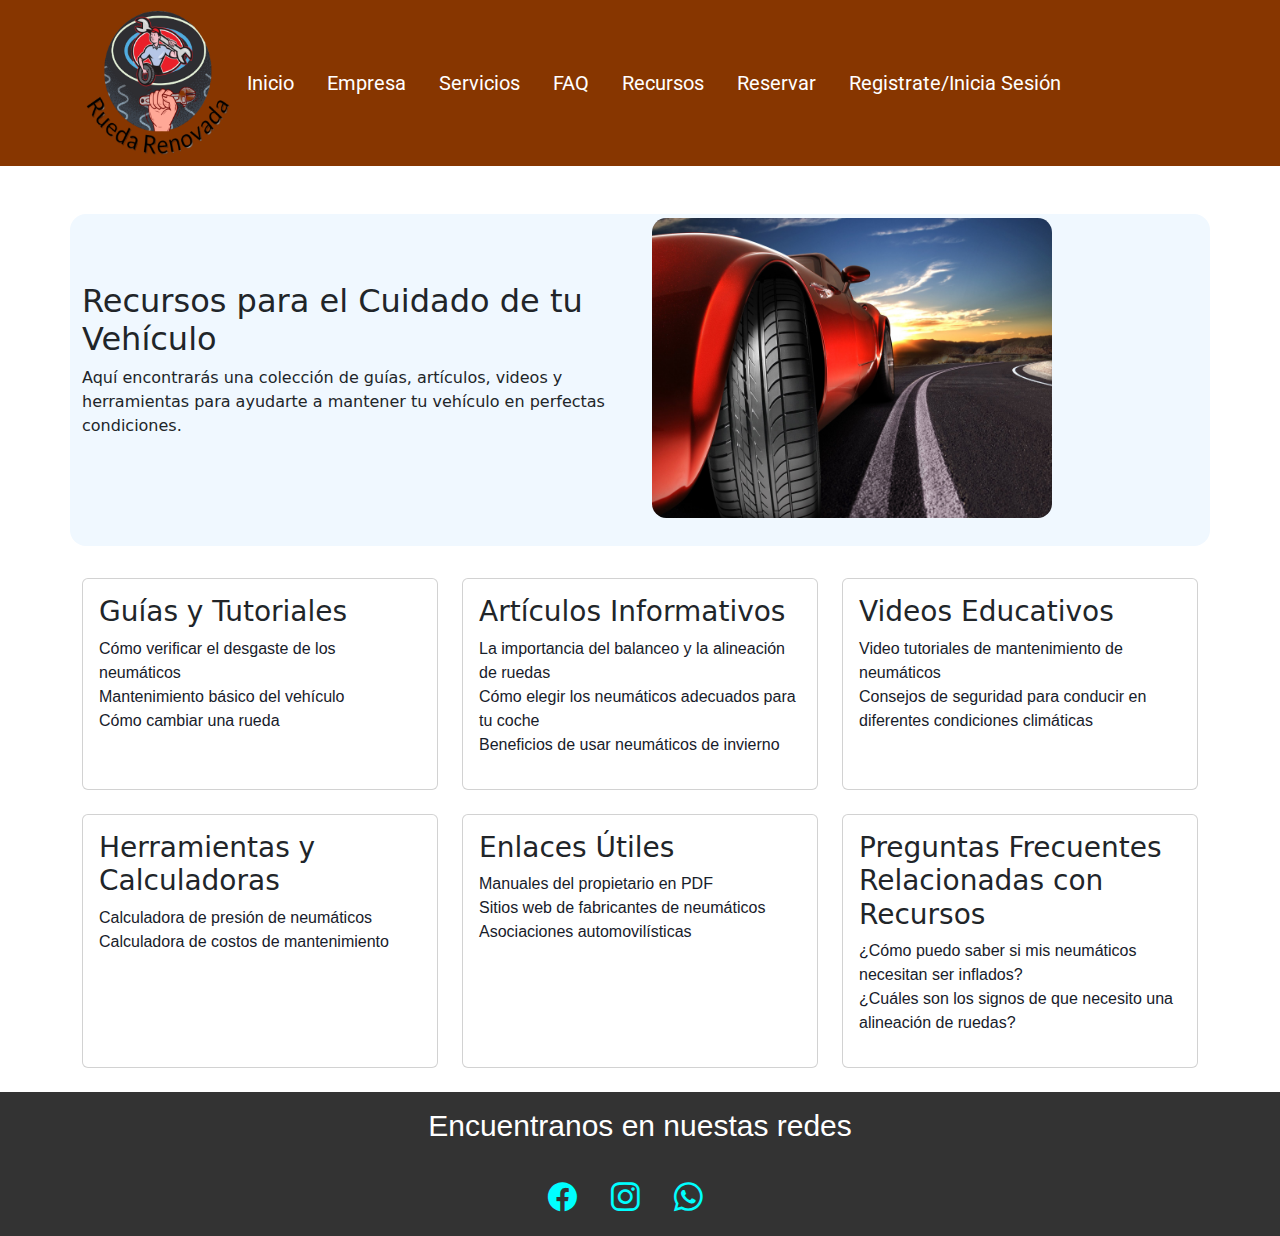
<file: html/recurso.html>
<!DOCTYPE html>
<html lang="en">
<head>
    <meta charset="UTF-8">
    <meta name="viewport" content="width=device-width, initial-scale=1.0">
    <link rel="stylesheet" href="../stilos/recursoStyle.css">
    <link rel="stylesheet" href="https://cdn.jsdelivr.net/npm/bootstrap-icons@1.11.3/font/bootstrap-icons.min.css" />
    <link rel="preconnect" href="https://fonts.googleapis.com">
    <link rel="preconnect" href="https://fonts.gstatic.com" crossorigin>
    <link rel="preconnect" href="https://fonts.googleapis.com">
    <link rel="preconnect" href="https://fonts.gstatic.com" crossorigin>
    <link
        href="https://fonts.googleapis.com/css2?family=Roboto:ital,wght@0,100;0,300;0,400;0,500;0,700;0,900;1,100;1,300;1,400;1,500;1,700;1,900&display=swap"
        rel="stylesheet">
    <!-----BOOTSTRAP----->
    <link href="https://cdn.jsdelivr.net/npm/bootstrap@5.3.3/dist/css/bootstrap.min.css" rel="stylesheet"
        integrity="sha384-QWTKZyjpPEjISv5WaRU9OFeRpok6YctnYmDr5pNlyT2bRjXh0JMhjY6hW+ALEwIH" crossorigin="anonymous">
    <title>Recurso</title>
</head>
<body>
<nav class="navbar navbar-expand-lg navbar-light">
    <div class="container" id="div_princi">
        <div><img id="logo" src="../img/logo.png" width="150" height="150" /></div>
        <button class="navbar-toggler btn btn-personal" type="button" data-bs-toggle="collapse"
            data-bs-target="#lits_navegation" aria-controls="lits_navegation" aria-expanded="false"
            aria-label="Toggle navigation">
            <span class="navbar-toggler-icon"></span>
        </button>
        <div class="collapse navbar-collapse" id="lits_navegation">
            <ul class="navbar-nav me-auto mb-2 mb-lg-0">
                <li class="nav-item"><a class="nav-link active" aria-current="page" href="../index.html">Inicio</a>
                </li>
                <li class="nav-item"><a class="nav-link active" aria-current="page" href="empresa.html">Empresa</a>
                </li>
                <li class="nav-item"><a class="nav-link active" aria-current="page" href="servicios.html">Servicios</a>
                </li>
                <li class="nav-item"><a class="nav-link active" aria-current="page" href="PAQ.html">FAQ</a></li>
                <li class="nav-item"><a class="nav-link active" aria-current="page" href="recurso.html">Recursos</a>
                </li>
                <li class="nav-item"><a class="nav-link active" aria-current="page" href="reservar.html">Reservar</a>
                </li>
                <li class="nav-item"><a class="nav-link active" aria-current="page" href="registrate.html"
                        target="_blank">Registrate/Inicia Sesión</a></li>
            </ul>
        </div>
    </div>
</nav>
    <main class="container mt-5">
        <section class="row align-items-center contenedor_principal">
            <div class="col-md-6 mb-4">
                <h2>Recursos para el Cuidado de tu Vehículo</h2>
                <p>Aquí encontrarás una colección de guías, artículos, videos y herramientas para ayudarte a mantener tu
                    vehículo en perfectas condiciones.</p>
            </div>
            <div class="col-md-6 mb-4 img">
                <img src="../img/carroRojo.jpg" alt="Imagen de carro rojo" class="img-fluid">
            </div>
        </section>
    
        <section class="row">
            <div class="col-md-6 col-lg-4 mb-4">
                <div class="card h-100">
                    <div class="card-body">
                        <h3 class="card-title">Guías y Tutoriales</h3>
                        <ul class="list-unstyled">
                            <li><a href="#" class="no-underline">Cómo verificar el desgaste de los neumáticos</a></li>
                            <li><a href="#" class="no-underline">Mantenimiento básico del vehículo</a></li>
                            <li><a href="#" class="no-underline">Cómo cambiar una rueda</a></li>
                        </ul>
                    </div>
                </div>
            </div>
    
            <div class="col-md-6 col-lg-4 mb-4">
                <div class="card h-100">
                    <div class="card-body">
                        <h3 class="card-title">Artículos Informativos</h3>
                        <ul class="list-unstyled">
                            <li><a href="#" class="no-underline">La importancia del balanceo y la alineación de ruedas</a></li>
                            <li><a href="#" class="no-underline">Cómo elegir los neumáticos adecuados para tu coche</a></li>
                            <li><a href="#" class="no-underline">Beneficios de usar neumáticos de invierno</a></li>
                        </ul>
                    </div>
                </div>
            </div>
    
            <div class="col-md-6 col-lg-4 mb-4">
                <div class="card h-100">
                    <div class="card-body">
                        <h3 class="card-title">Videos Educativos</h3>
                        <ul class="list-unstyled">
                            <li><a href="#" class="no-underline">Video tutoriales de mantenimiento de neumáticos</a></li>
                            <li><a href="#" class="no-underline">Consejos de seguridad para conducir en diferentes condiciones climáticas</a>
                            </li>
                        </ul>
                    </div>
                </div>
            </div>
    
            <div class="col-md-6 col-lg-4 mb-4">
                <div class="card h-100">
                    <div class="card-body">
                        <h3 class="card-title">Herramientas y Calculadoras</h3>
                        <ul class="list-unstyled">
                            <li><a href="#" class="no-underline">Calculadora de presión de neumáticos</a></li>
                            <li><a href="#" class="no-underline">Calculadora de costos de mantenimiento</a></li>
                        </ul>
                    </div>
                </div>
            </div>
    
            <div class="col-md-6 col-lg-4 mb-4">
                <div class="card h-100">
                    <div class="card-body">
                        <h3 class="card-title">Enlaces Útiles</h3>
                        <ul class="list-unstyled">
                            <li><a href="#" class="no-underline">Manuales del propietario en PDF</a></li>
                            <li><a href="#" class="no-underline">Sitios web de fabricantes de neumáticos</a></li>
                            <li><a href="#" class="no-underline">Asociaciones automovilísticas</a></li>
                        </ul>
                    </div>
                </div>
            </div>
    
            <div class="col-md-6 col-lg-4 mb-4">
                <div class="card h-100">
                    <div class="card-body">
                        <h3 class="card-title">Preguntas Frecuentes Relacionadas con Recursos</h3>
                        <ul class="list-unstyled">
                            <li><a href="#" class="no-underline">¿Cómo puedo saber si mis neumáticos necesitan ser inflados?</a></li>
                            <li><a href="#" class="no-underline">¿Cuáles son los signos de que necesito una alineación de ruedas?</a></li>
                        </ul>
                    </div>
                </div>
            </div>
        </section>
    </main>

    <footer>
        <h2>Encuentranos en nuestas redes</h2><br>
        <div class="redes">
            <a href="https://www.facebook.com/profile.php?id=61560757230034" target="_blank"><i
                    class="bi bi-facebook"></i></a>
    
            <a href="https://www.instagram.com/ruedarenovada13345/" target="_blank"><i class="bi bi-instagram"
                    target="_blank"></i></a>
    
            <a href="https://wa.me/51947161654" target="_blank"><i class="bi bi-whatsapp"></i></a>
        </div>
    </footer>

    <script src="https://cdn.jsdelivr.net/npm/bootstrap@5.3.3/dist/js/bootstrap.bundle.min.js"
        integrity="sha384-YvpcrYf0tY3lHB60NNkmXc5s9fDVZLESaAA55NDzOxhy9GkcIdslK1eN7N6jIeHz"
        crossorigin="anonymous"></script>
</body>
</html>
</file>
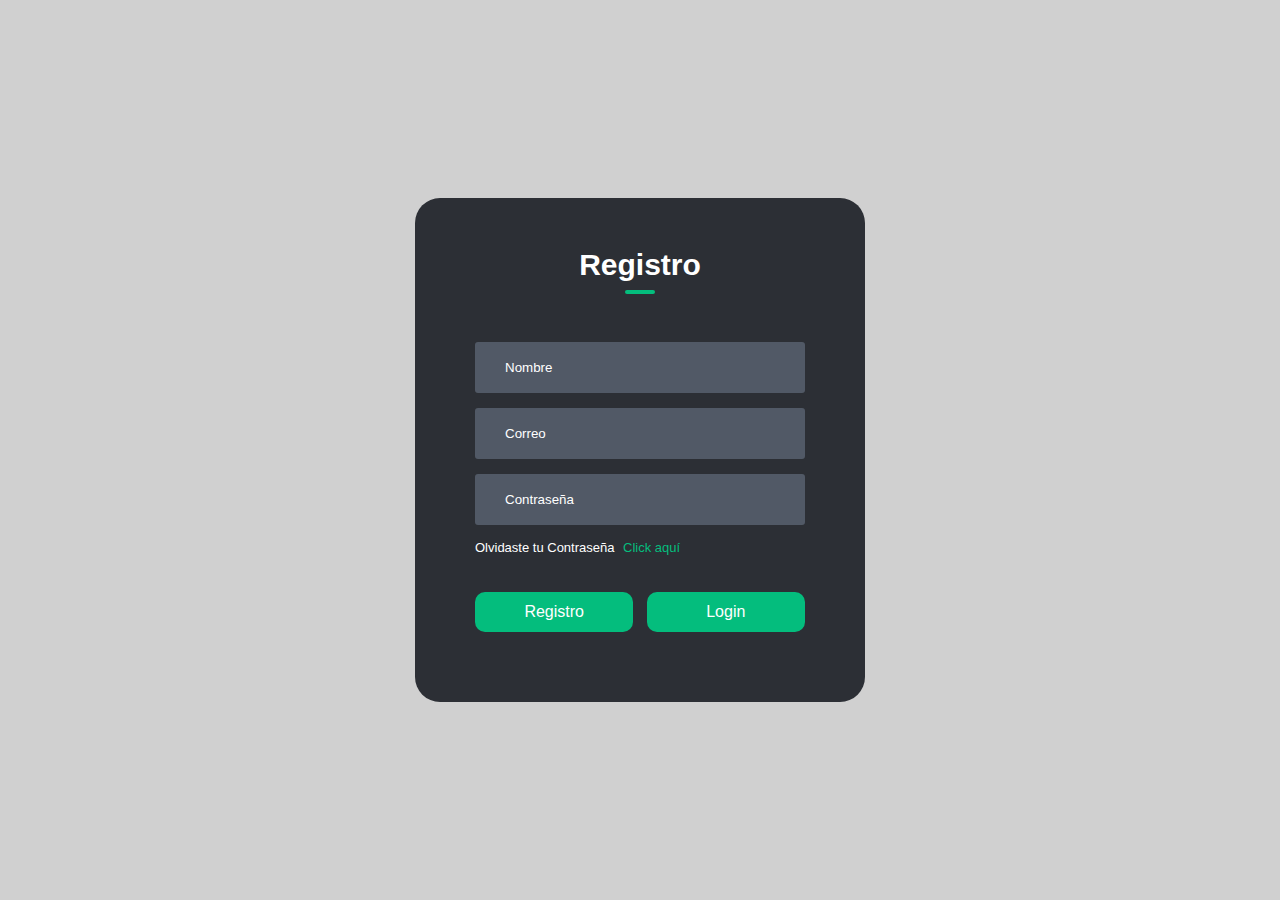
<file: html/registrate.html>
<!DOCTYPE html>
<html lang="en">
<head>
    <meta charset="UTF-8">
    <meta name="viewport" content="width=device-width, initial-scale=1.0">
    <link rel="stylesheet" href="https://cdnjs.cloudflare.com/ajax/libs/font-awesome/6.5.2/css/all.min.css"
        integrity="sha512-SnH5WK+bZxgPHs44uWIX+LLJAJ9/2PkPKZ5QiAj6Ta86w+fsb2TkcmfRyVX3pBnMFcV7oQPJkl9QevSCWr3W6A=="
        crossorigin="anonymous" referrerpolicy="no-referrer" />
    <link rel="stylesheet" href="../stilos/registroStyle.css">
    <title>Document</title>
</head>
<body>
    <div class="container">
        <div class="form-content">
            <h1 id="title">Registro</h1>
            <form action="">

                <div class="input-group">
                    <div class="input-field" id="nameInput">
                        <i class="fa-solid fa-user"></i>
                        <input type="text" placeholder="Nombre">
                    </div>

                    <div class="input-field">
                        <i class="fa-solid fa-envelope"></i>
                        <input type="email" placeholder="Correo">
                    </div>

                    <div class="input-field">
                        <i class="fa-solid fa-lock"></i>
                        <input type="password" placeholder="Contraseña">
                    </div>
                    <p>Olvidaste tu Contraseña <a href="#">Click aquí</a></p>
                </div>

                <div class="btn-field">
                    <button id="signUp" type="button">Registro</button>
                    <button id="signIn" type="button" class="disable">Login</button>
                </div>
                
    
            </form>
        </div>

    </div>

    <script src="../javascrip/scripLogin.js"></script>
    
</body>
</html>
</file>
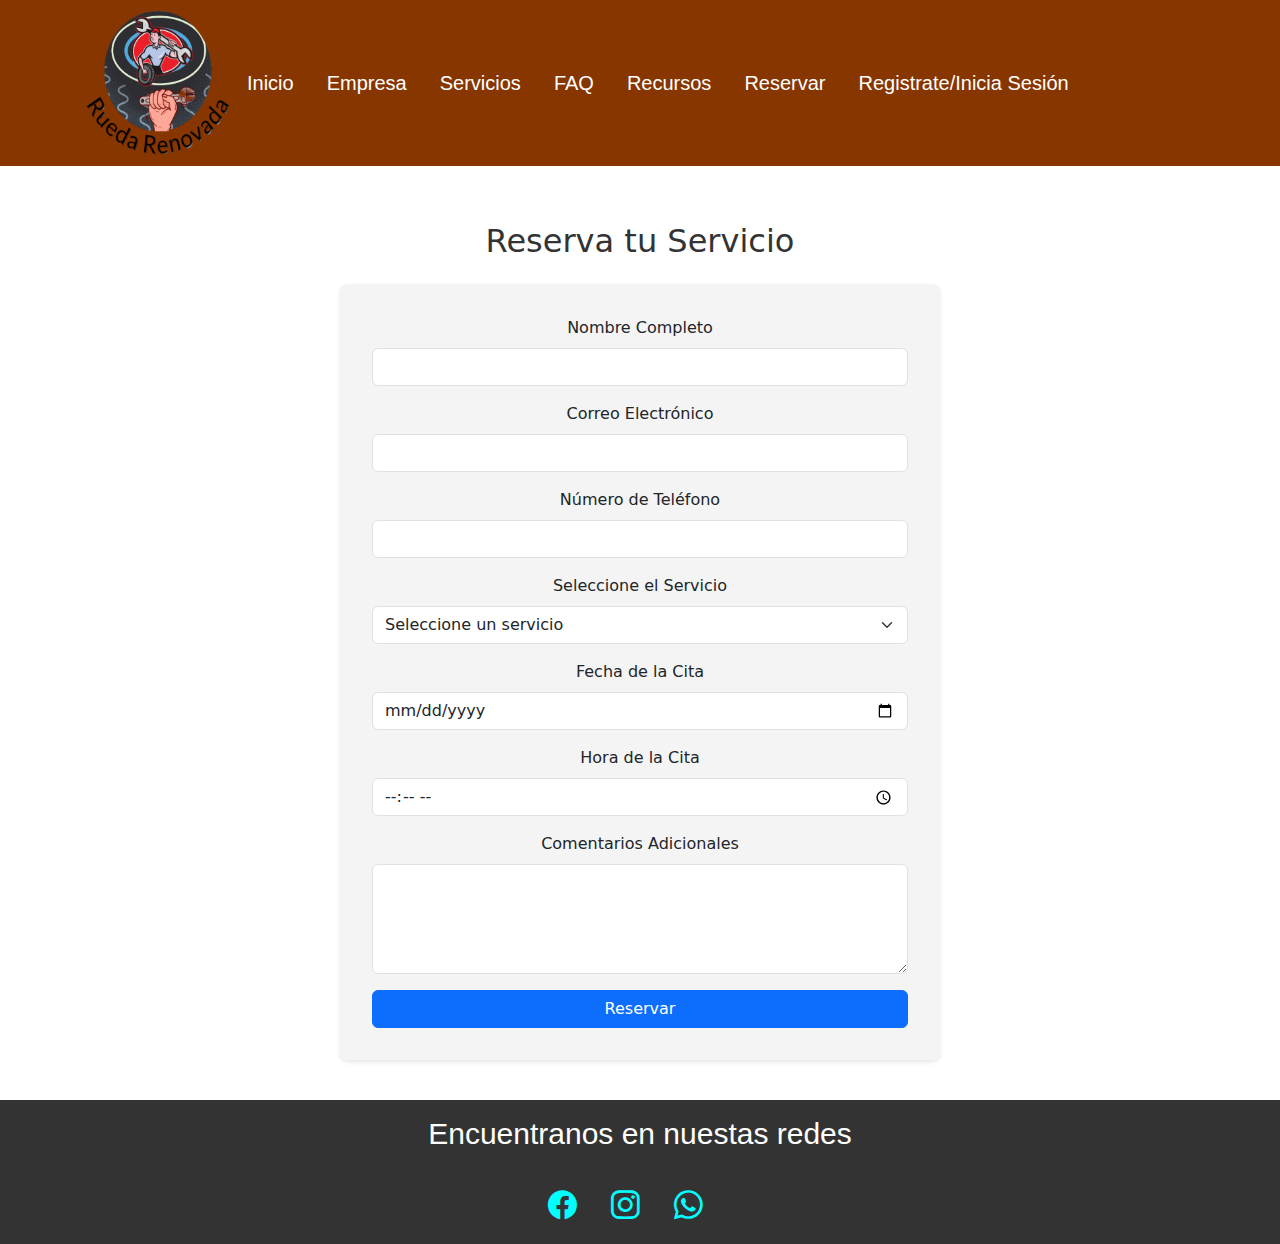
<file: html/reservar.html>
<!DOCTYPE html>
<html lang="en">
<head>
    <meta charset="UTF-8">
    <meta name="viewport" content="width=device-width, initial-scale=1.0">
    <link rel="stylesheet" href="https://cdn.jsdelivr.net/npm/bootstrap-icons@1.11.3/font/bootstrap-icons.min.css" />
    <link rel="stylesheet" href="../stilos/reservaStyle.css">
    <!-----BOOTSTRAP----->
    <link href="https://cdn.jsdelivr.net/npm/bootstrap@5.3.3/dist/css/bootstrap.min.css" rel="stylesheet"
        integrity="sha384-QWTKZyjpPEjISv5WaRU9OFeRpok6YctnYmDr5pNlyT2bRjXh0JMhjY6hW+ALEwIH" crossorigin="anonymous">
    <title>Reservar</title>
</head>
<body>
    <nav class="navbar navbar-expand-lg navbar-light">
        <div class="container" id="div_princi">
            <div><img id="logo" src="../img/logo.png" width="150" height="150" /></div>
            <button class="navbar-toggler btn btn-personal" type="button" data-bs-toggle="collapse"
                data-bs-target="#lits_navegation" aria-controls="lits_navegation" aria-expanded="false"
                aria-label="Toggle navigation">
                <span class="navbar-toggler-icon"></span>
            </button>
            <div class="collapse navbar-collapse" id="lits_navegation">
                <ul class="navbar-nav me-auto mb-2 mb-lg-0">
                    <li class="nav-item"><a class="nav-link active" aria-current="page" href="../index.html">Inicio</a>
                    </li>
                    <li class="nav-item"><a class="nav-link active" aria-current="page" href="empresa.html">Empresa</a>
                    </li>
                    <li class="nav-item"><a class="nav-link active" aria-current="page" href="servicios.html">Servicios</a>
                    </li>
                    <li class="nav-item"><a class="nav-link active" aria-current="page" href="PAQ.html">FAQ</a></li>
                    <li class="nav-item"><a class="nav-link active" aria-current="page" href="recurso.html">Recursos</a>
                    </li>
                    <li class="nav-item"><a class="nav-link active" aria-current="page" href="reservar.html">Reservar</a>
                    </li>
                    <li class="nav-item"><a class="nav-link active" aria-current="page" href="registrate.html"
                            target="_blank">Registrate/Inicia Sesión</a></li>
                </ul>
            </div>
        </div>
    </nav>
    <main class="container mt-3">
        <section class="reservation-section">
            <h2 class="text-center mb-4">Reserva tu Servicio</h2>
            <form action="reservar.html" method="POST" class="reservation-form">
                <div class="mb-3">
                    <label for="nombre" class="form-label">Nombre Completo</label>
                    <input type="text" class="form-control" id="nombre" name="nombre" required>
                </div>
                <div class="mb-3">
                    <label for="email" class="form-label">Correo Electrónico</label>
                    <input type="email" class="form-control" id="email" name="email" required>
                </div>
                <div class="mb-3">
                    <label for="telefono" class="form-label">Número de Teléfono</label>
                    <input type="tel" class="form-control" id="telefono" name="telefono" required>
                </div>
                <div class="mb-3">
                    <label for="servicio" class="form-label">Seleccione el Servicio</label>
                    <select class="form-select" id="servicio" name="servicio" required>
                        <option value="" disabled selected>Seleccione un servicio</option>
                        <option value="mantenimiento_basico">Mantenimiento Básico</option>
                        <option value="cambio_neumaticos">Cambio de Neumáticos</option>
                        <option value="alineacion_balanceo">Alineación y Balanceo</option>
                        <option value="revision_frenos">Revisión de Frenos</option>
                    </select>
                </div>
                <div class="mb-3">
                    <label for="fecha" class="form-label">Fecha de la Cita</label>
                    <input type="date" class="form-control" id="fecha" name="fecha" required>
                </div>
                <div class="mb-3">
                    <label for="hora" class="form-label">Hora de la Cita</label>
                    <input type="time" class="form-control" id="hora" name="hora" required>
                </div>
                <div class="mb-3">
                    <label for="comentarios" class="form-label">Comentarios Adicionales</label>
                    <textarea class="form-control" id="comentarios" name="comentarios" rows="4"></textarea>
                </div>
                <div class="d-grid">
                    <button type="submit" class="btn btn-primary">Reservar</button>
                </div>
            </form>
        </section>
    </main>

    <footer>
        <h2>Encuentranos en nuestas redes</h2><br>
        <div class="redes">
            <a href="https://www.facebook.com/profile.php?id=61560757230034" target="_blank"><i
                    class="bi bi-facebook"></i></a>
    
            <a href="https://www.instagram.com/ruedarenovada13345/" target="_blank"><i class="bi bi-instagram"
                    target="_blank"></i></a>
    
            <a href="https://wa.me/51947161654" target="_blank"><i class="bi bi-whatsapp"></i></a>
        </div>
    </footer>

    <script src="https://cdn.jsdelivr.net/npm/bootstrap@5.3.3/dist/js/bootstrap.bundle.min.js"
        integrity="sha384-YvpcrYf0tY3lHB60NNkmXc5s9fDVZLESaAA55NDzOxhy9GkcIdslK1eN7N6jIeHz"
        crossorigin="anonymous"></script>
</body>
</html>
</file>
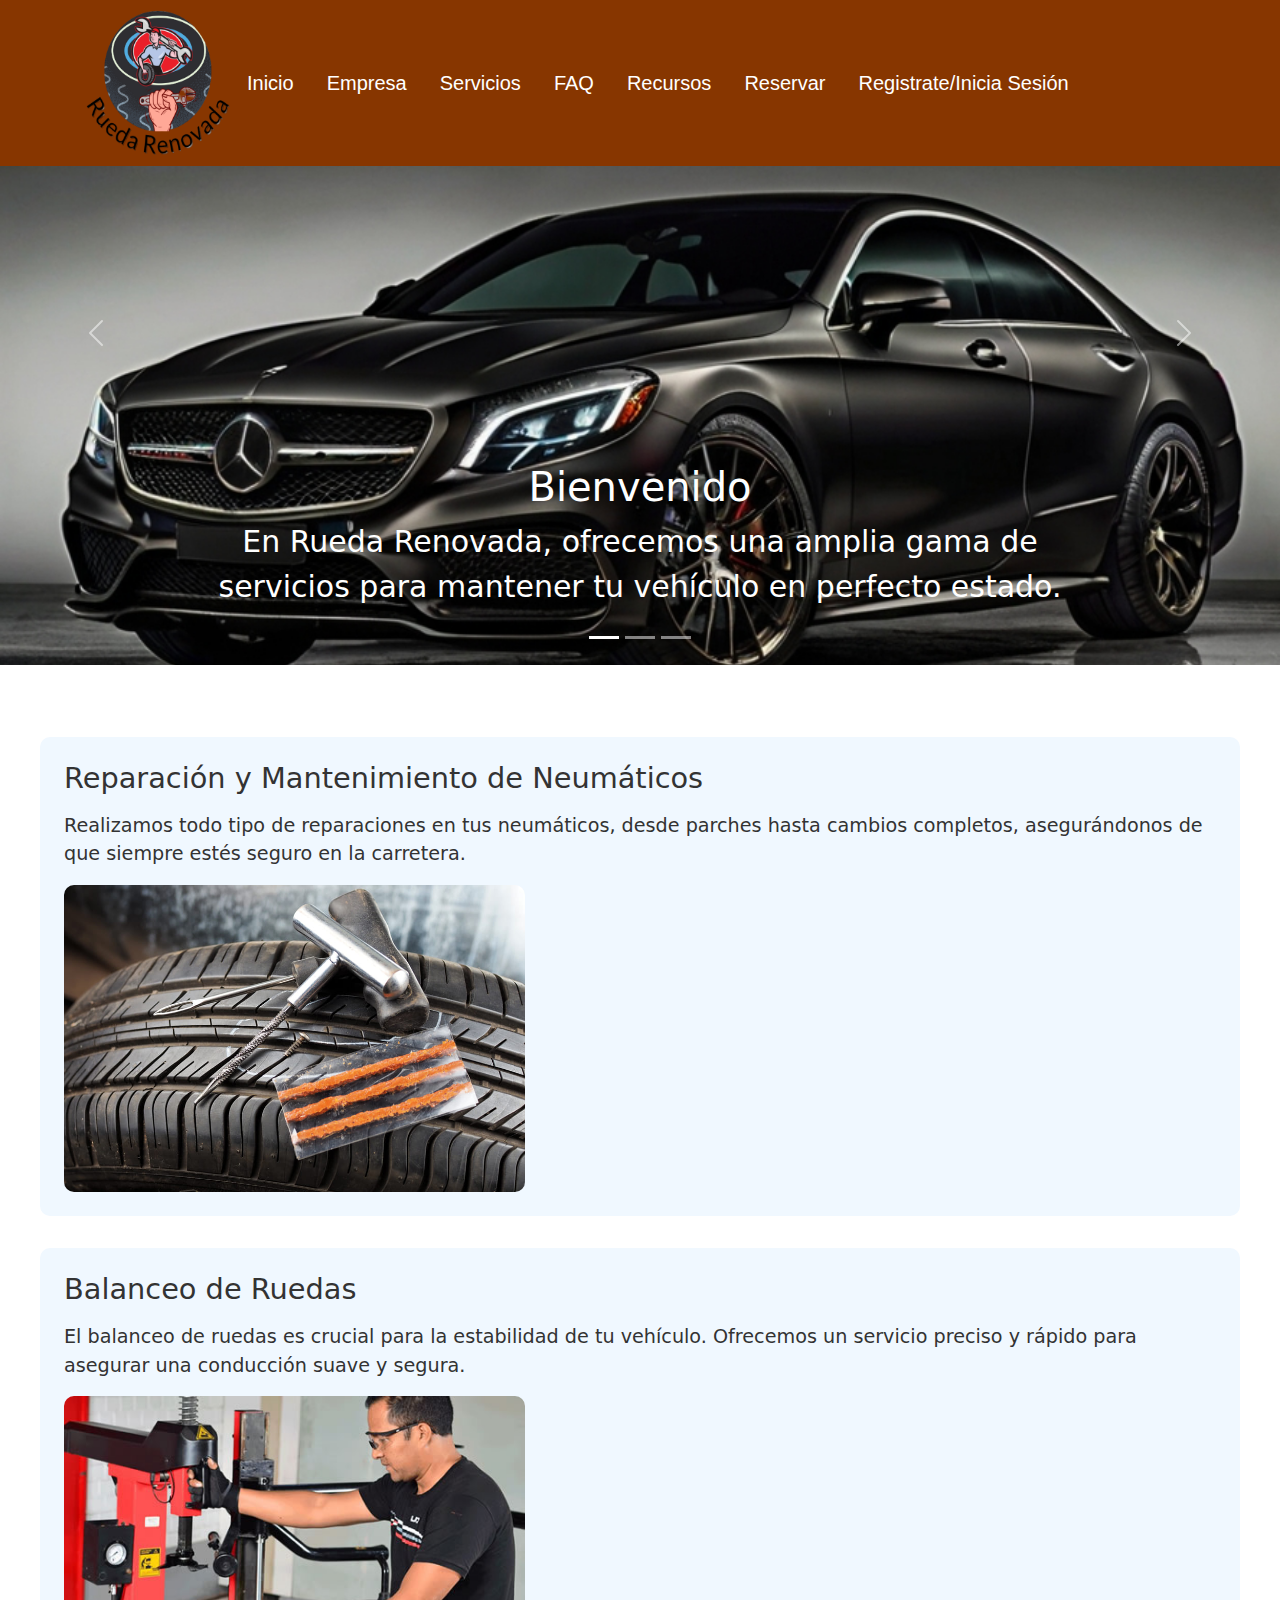
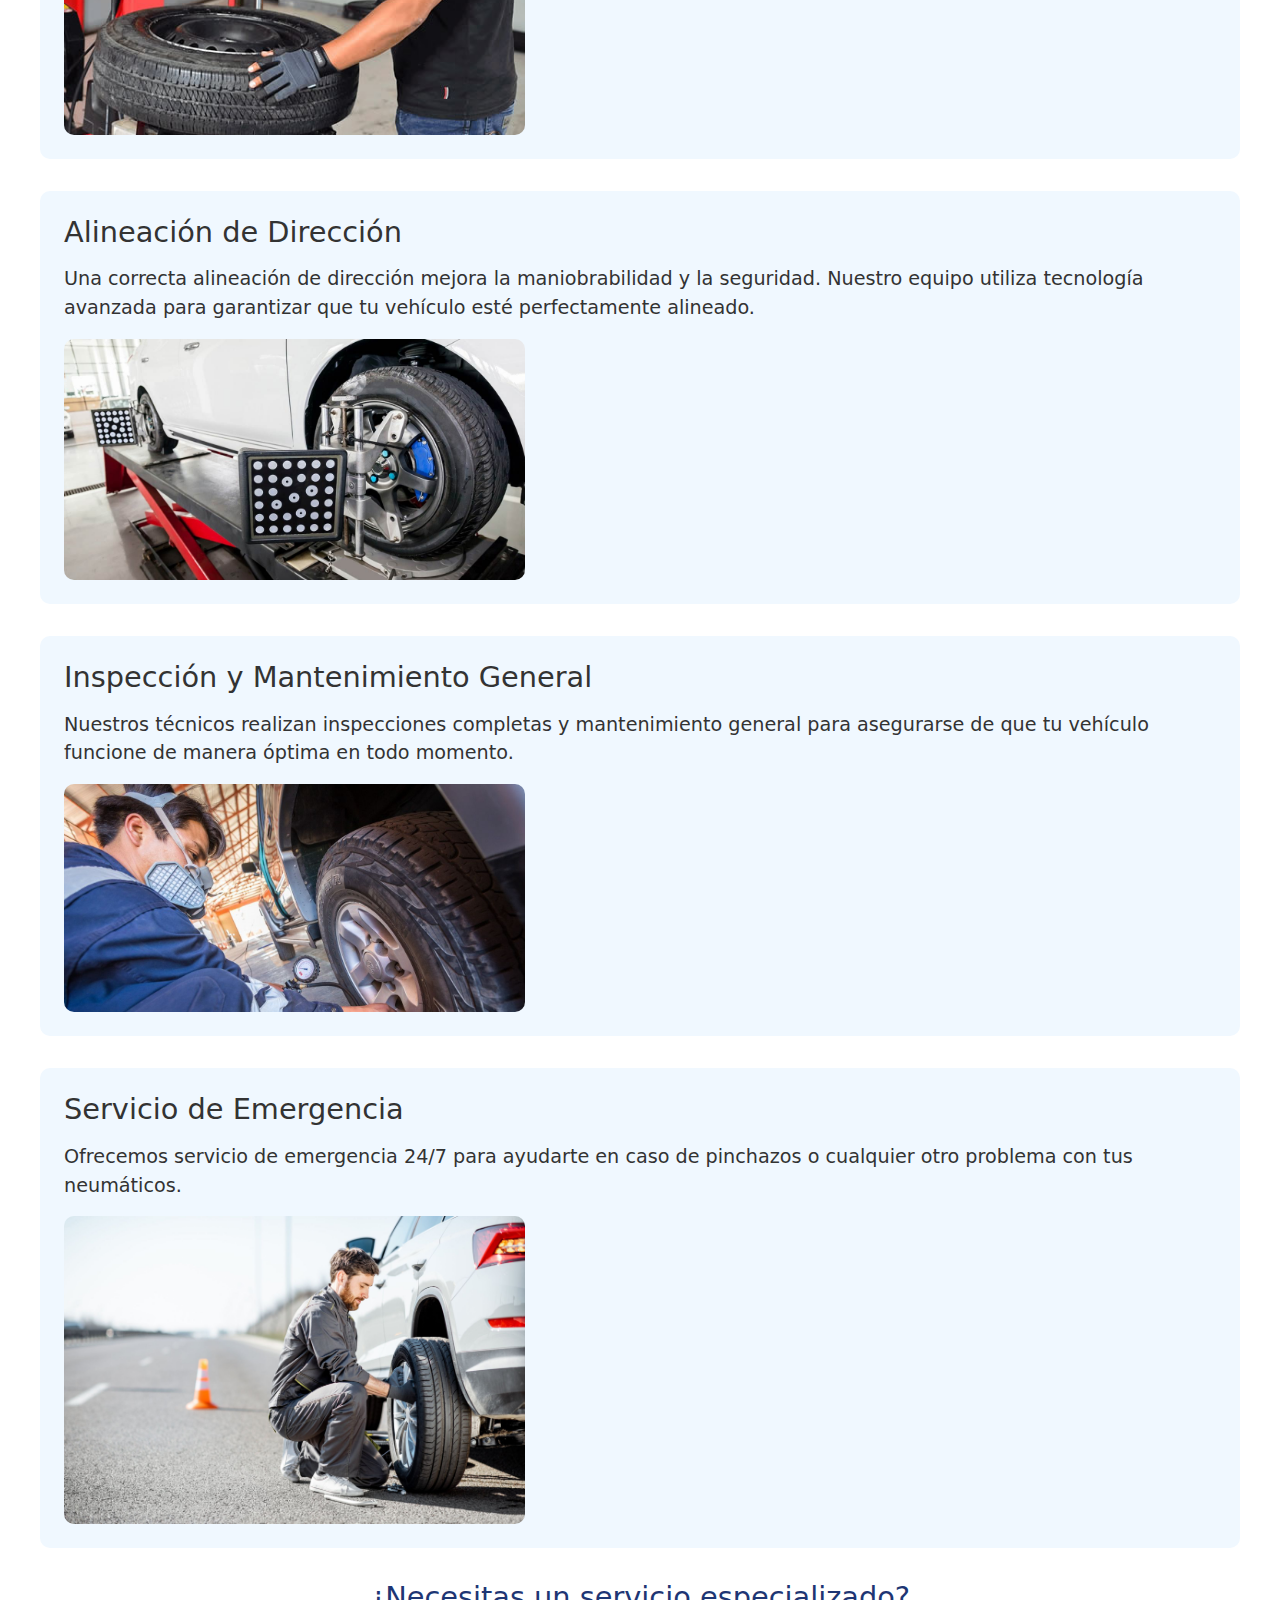
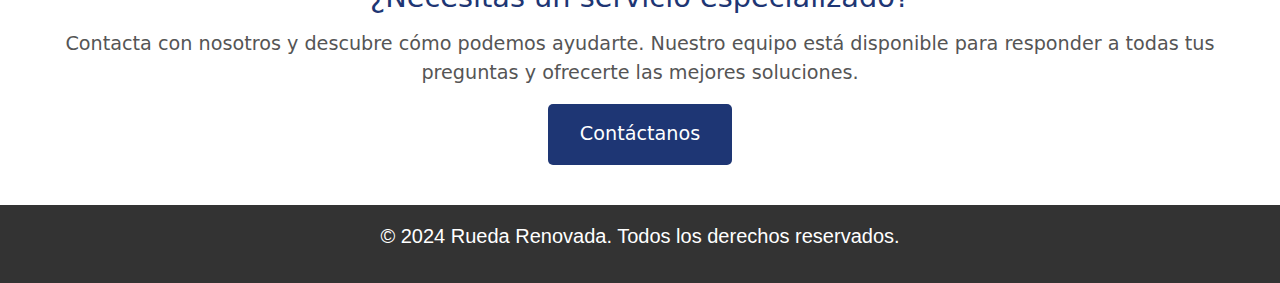
<file: html/servicios.html>
<!DOCTYPE html>
<html lang="en">
<head>
    <meta charset="UTF-8">
    <meta name="viewport" content="width=device-width, initial-scale=1.0">
    <!-----BOOTSTRAP----->
    <link href="https://cdn.jsdelivr.net/npm/bootstrap@5.3.3/dist/css/bootstrap.min.css" rel="stylesheet"
        integrity="sha384-QWTKZyjpPEjISv5WaRU9OFeRpok6YctnYmDr5pNlyT2bRjXh0JMhjY6hW+ALEwIH" crossorigin="anonymous">
    <link rel="stylesheet" href="https://cdn.jsdelivr.net/npm/bootstrap-icons@1.11.3/font/bootstrap-icons.min.css" />
    <link rel="stylesheet" href="../stilos/servisStyle.css">
    <title>Servicios</title>
</head>
<body>
    <header class="container">
        <nav class="navbar navbar-expand-lg fixed-top">
            <div class="container" id="div_princi">
                <div><img id="logo" src="../img/logo.png" width="150" height="150" /></div>
                <button class="navbar-toggler btn btn-personal" type="button" data-bs-toggle="collapse"
                    data-bs-target="#lits_navegation" aria-controls="lits_navegation" aria-expanded="false"
                    aria-label="Toggle navigation">
                    <span class="navbar-toggler-icon"></span>
                </button>
                <div class="collapse navbar-collapse" id="lits_navegation">
                    <ul class="navbar-nav me-auto mb-2 mb-lg-0">
                        <li class="nav-item"><a class="nav-link active" aria-current="page" href="../index.html">Inicio</a></li>
                        <li class="nav-item"><a class="nav-link active" aria-current="page" href="empresa.html">Empresa</a></li>
                        <li class="nav-item"><a class="nav-link active" aria-current="page" href="servicios.html">Servicios</a>
                        </li>
                        <li class="nav-item"><a class="nav-link active" aria-current="page" href="PAQ.html">FAQ</a></li>
                        <li class="nav-item"><a class="nav-link active" aria-current="page" href="recurso.html">Recursos</a>
                        </li>
                        <li class="nav-item"><a class="nav-link active" aria-current="page" href="reservar.html">Reservar</a>
                        </li>
                        <li class="nav-item"><a class="nav-link active" aria-current="page" href="registrate.html"
                                target="_blank">Registrate/Inicia Sesión</a></li>
                    </ul>
                </div>
            </div>
        </nav>
    </header>
    
    <div id="carouselExampleCaptions" class="carousel slide carrusel">
        <div class="carousel-indicators">
            <button type="button" data-bs-target="#carouselExampleCaptions" data-bs-slide-to="0" class="active"
                aria-current="true" aria-label="Slide 1"></button>
            <button type="button" data-bs-target="#carouselExampleCaptions" data-bs-slide-to="1"
                aria-label="Slide 2"></button>
            <button type="button" data-bs-target="#carouselExampleCaptions" data-bs-slide-to="2"
                aria-label="Slide 3"></button>
        </div>
        <div class="carousel-inner carrusel_item">
            <div class="carousel-item active item01">
                <img src="../img/vehiculo_05.jpg" class="d-block w-100 imgPersonal" alt="...">
                <div class="carousel-caption d-none d-md-block">
                    <h5 class="h5">Bienvenido</h5>
                    <p class="parrafo">En Rueda Renovada, ofrecemos una amplia gama de servicios para mantener tu vehículo en perfecto estado.</p>
                </div>
            </div>
            <div class="carousel-item item01">
                <img src="../img/img_06.jpg" class="d-block w-100 imgPersonal" alt="...">
                <div class="carousel-caption d-none d-md-block">
                    <p class="parrafo">Nuestro equipo de expertos está preparado para brindarte la mejor atención y soluciones personalizadas para
                    tus necesidades automotrices.</p>
                </div>
            </div>
            <div class="carousel-item item01">
                <img src="../img/img_07.jpg" class="d-block w-100 imgPersonal" alt="...">
                <div class="carousel-caption d-none d-md-block">
                    <p class="parrafo">Sigue explorando nuestros servicios en nuestra página y escoge la que mas te convenga</p>
                </div>
            </div>
        </div>
        <button class="carousel-control-prev" type="button" data-bs-target="#carouselExampleCaptions" data-bs-slide="prev">
            <span class="carousel-control-prev-icon" aria-hidden="true"></span>
            <span class="visually-hidden">Previous</span>
        </button>
        <button class="carousel-control-next" type="button" data-bs-target="#carouselExampleCaptions" data-bs-slide="next">
            <span class="carousel-control-next-icon" aria-hidden="true"></span>
            <span class="visually-hidden">Next</span>
        </button>
    </div>
    
    <main class="main">
        <section class="service" id="servicio1">
            <h3>Reparación y Mantenimiento de Neumáticos</h3>
            <p>Realizamos todo tipo de reparaciones en tus neumáticos, desde parches hasta cambios completos, asegurándonos
                de que siempre estés seguro en la carretera.</p>
            <img src="../img/reparacionNeumaticos.jpg" alt="Reparación de Neumáticos">
        </section>
    
        <section class="service" id="servicio2">
            <h3>Balanceo de Ruedas</h3>
            <p>El balanceo de ruedas es crucial para la estabilidad de tu vehículo. Ofrecemos un servicio preciso y rápido
                para asegurar una conducción suave y segura.</p>
            <img src="../img/personaTrabajando.jpg" alt="Balanceo de Ruedas">
        </section>
    
        <section class="service" id="servicio3">
            <h3>Alineación de Dirección</h3>
            <p>Una correcta alineación de dirección mejora la maniobrabilidad y la seguridad. Nuestro equipo utiliza
                tecnología avanzada para garantizar que tu vehículo esté perfectamente alineado.</p>
            <img src="../img/alineacionDireccion.jpg" alt="Alineación de Dirección">
        </section>
    
        <section class="service" id="servicio4">
            <h3>Inspección y Mantenimiento General</h3>
            <p>Nuestros técnicos realizan inspecciones completas y mantenimiento general para asegurarse de que tu vehículo
                funcione de manera óptima en todo momento.</p>
            <img src="../img/inspecLlantas.jpg" alt="Mantenimiento General">
        </section>
    
        <section class="service" id="servicio5">
            <h3>Servicio de Emergencia</h3>
            <p>Ofrecemos servicio de emergencia 24/7 para ayudarte en caso de pinchazos o cualquier otro problema con tus
                neumáticos.</p>
            <img src="../img/emerjencia.jpg" alt="Servicio de Emergencia">
        </section>
    
        <section class="cta">
            <h3>¿Necesitas un servicio especializado?</h3>
            <p>Contacta con nosotros y descubre cómo podemos ayudarte. Nuestro equipo está disponible para responder a todas
                tus preguntas y ofrecerte las mejores soluciones.</p>
            <a href="https://wa.me/51947161654" target="_blank" class="cta-button">Contáctanos</a>
        </section>
    </main>
    
    <footer>
        <p>&copy; 2024 Rueda Renovada. Todos los derechos reservados.</p>
    </footer>

    <script src="https://cdn.jsdelivr.net/npm/bootstrap@5.3.3/dist/js/bootstrap.bundle.min.js" integrity="sha384-YvpcrYf0tY3lHB60NNkmXc5s9fDVZLESaAA55NDzOxhy9GkcIdslK1eN7N6jIeHz"crossorigin="anonymous"></script>
</body>
</html>
</file>
<file: stilos/styleIndex.css>
@import url('https://fonts.googleapis.com/css2?family=Roboto:ital,wght@0,100;0,300;0,400;0,500;0,700;0,900;1,100;1,300;1,400;1,500;1,700;1,900&display=swap');


nav {
    background-color: #873600;
}

.navbar .container .btn-personal {
    background-color: white;
    color: #17202A;
}

.imgPersonal {
    width: 900px;
    height: 500px;
    object-fit: cover;
    margin-top: 165px;
}

.carrusel>.preve,
.sigue {
    color: black;
}

.navbar .container #lits_navegation a {
    font-weight: 600;
    font-size: 20px;
    margin: 0.50em;
    padding-left: 0.25em;
    color: white;
    font-family: "Roboto", sans-serif;
    font-weight: 400;
    font-style: normal;
}

.navbar .container #lits_navegation a:hover {
    border-radius: 5px;
    background-color: #17202A;
    animation: 3ms;
}

.principal {
    font-size: 20px;
    font-family: "Roboto", sans-serif;
    font-weight: 400;
    font-style: normal;
    text-align: justify;
}

.principal .container .row .contenido {
    padding: 1em;
    background-color: aliceblue;
    margin-top: 1em;
}


.iconosRedes i {
    color: aqua;
    font-size: 1.5em;
    margin-right: 1em;
    cursor: pointer;
}

.iconosRedes i:hover {
    color: burlywood;
}

footer {
    background-color: #333;
    color: #fff;
    text-align: center;
    padding: 1rem;
    position: relative;
    width: 100%;
    bottom: 0;
}
</file>
<file: stilos/empreStyle.css>
@import url('https://fonts.googleapis.com/css2?family=Roboto:ital,wght@0,100;0,300;0,400;0,500;0,700;0,900;1,100;1,300;1,400;1,500;1,700;1,900&display=swap');

nav {
  background-color: #873600;
}

.navbar .container .btn-personal {
  background-color: white;
  color: #17202A;
}

.imgPersonal {
  width: 900px;
  height: 500px;
  object-fit: cover;
  margin-top: 165px;
}

.navbar .container #lits_navegation a {
  font-weight: 600;
  font-size: 20px;
  margin: 0.50em;
  padding-left: 0.25em;
  color: white;
  font-family: "Roboto", sans-serif;
  font-weight: 400;
  font-style: normal;
}

.navbar .container #lits_navegation a:hover {
  border-radius: 5px;
  background-color: #17202A;
  animation: 3ms;
}

 .img-custom {
   max-width: 200px;
   height: auto;
 }

/*-----------------------------------------MAIN-----------------------------------*/
main {
  padding: 2.5em;
  font-size: 20px;
  font-family: "Roboto", sans-serif;
  font-weight: 400;
  font-style: normal;
}

.section {
  height: 100%;
}

section .imagen {
  width: 15em;
  height: 15em;
}

section .imgs {
  display: flex;
  justify-content: space-between;
}

section .imgs .img {
  width: 10em;
  height: 10em;
}

.section h3 {
  font-family: "Source Sans 3", sans-serif;
  font-weight: 500;
  font-size: 30px;
  color: black;
}

.section p {
  font-family: "Source Sans 3", sans-serif;
  font-weight: 500;
  font-size: 20px;
}

.section ul {
  margin: 0 0 0 2em;
}

.section ul li {
  font-family: "Lucida Sans", "Lucida Sans Regular", "Lucida Grande",
    "Lucida Sans Unicode", Geneva, Verdana, sans-serif;
  font-size: 18px;
}

section article {
  margin-bottom: 0.25em;
  padding: 1em;
  background-color: aliceblue;
  width: 90%;
}

.container .row .art01{
  margin-top: 80px;
}

aside {
  width: 50%;
  height: 200vh;
}

aside {
  padding: 6em;
  background: #e4e4e4;
}

aside h3 {
  font-family: "Lucida Sans", "Lucida Sans Regular", "Lucida Grande",
    "Lucida Sans Unicode", Geneva, Verdana, sans-serif;
  font-size: 19px;
  margin: 1rem auto;
}

aside a {
  text-decoration: none;
}

aside i {
  color: #1e3674;
  font-size: 2em;
  margin-right: 1em;
  cursor: pointer;
}

aside i:hover {
  color: #dc9d1f;
}

footer {
  background-color: #333;
  font-family: Arial, Helvetica, sans-serif;
  font-size: 20px;
  color: #fff;
  text-align: center;
  padding: 1rem;
  position: relative;
  width: 100%;
  bottom: 0;
}
</file>
<file: stilos/PAQstyle.css>
@import url('https://fonts.googleapis.com/css2?family=Roboto:ital,wght@0,100;0,300;0,400;0,500;0,700;0,900;1,100;1,300;1,400;1,500;1,700;1,900&display=swap');

nav {
    background-color: #873600;
}

.navbar .container .btn-personal {
    background-color: white;
    color: #17202A;
}

.imgPersonal {
    width: 900px;
    height: 500px;
    object-fit: cover;
    margin-top: 165px;
}

.navbar .container #lits_navegation a {
    font-weight: 600;
    font-size: 20px;
    margin: 0.50em;
    padding-left: 0.25em;
    color: white;
    font-family: "Roboto", sans-serif;
    font-weight: 400;
    font-style: normal;
}

.navbar .container #lits_navegation a:hover {
    border-radius: 5px;
    background-color: #17202A;
    animation: 3ms;
}

.img-custom {
    max-width: 200px;
    height: auto;
}

main{
    font-family: "Roboto", sans-serif;
    font-weight: 400;
    font-style: normal;
}

.redes i {
    color: aqua;
    font-size: 1.8em;
    margin-right: 1em;
    margin-top: 1rem;
    cursor: pointer;
}

.redes i:hover {
    color: burlywood;
}

footer h2{
    font-family: "Work Sans",
        sans-serif;
        font-size: 30px;
}

footer{
    background-color: #333;
    color: #fff;
    text-align: center;
    padding: 1rem;
    position: relative;
    width: 100%;
    height: 80%;
    bottom: 0;
}
</file>
<file: stilos/recursoStyle.css>
nav {
    background-color: #873600;
}

.navbar .container .btn-personal {
    background-color: white;
    color: #17202A;
}

.imgPersonal {
    width: 900px;
    height: 500px;
    object-fit: cover;
    margin-top: 165px;
}

.navbar .container #lits_navegation a {
    font-weight: 600;
    font-size: 20px;
    margin: 0.50em;
    padding-left: 0.25em;
    color: white;
    font-family: "Roboto", sans-serif;
    font-weight: 400;
    font-style: normal;
}

.navbar .container #lits_navegation a:hover {
    border-radius: 5px;
    background-color: #17202A;
    animation: 3ms;
}

.img-custom {
    max-width: 200px;
    height: auto;
}


.no-underline {
    text-decoration: none;
    color: #17202A;
    font-family: Arial, Helvetica, sans-serif;
}

.contenedor_principal{
    background-color: aliceblue;
    border-radius: 1em;
    margin-bottom: 2em;
}

.contenedor_principal .img img{
    height: 300px;
    width: 400px;
    border-radius: 0.89em;
    margin: 0.25em auto;
}



.main{
    height: 100%;
    width: 100%;
    margin: 0 auto
}

.main .intro {
    margin: 1rem;
    padding: 1rem;
    background-color: aliceblue;
    display: flex;
    flex-direction: row;
    text-align: center;
    justify-content: space-around;
}

.intro img{
    height: 200px;
    width: 400px;
    margin: 1rem;
    border-radius: 1em;
}

.intro .content{
    margin: 0 auto;
    padding: 2rem;
    text-align: justify;
    font-family: "Roboto",
        sans-serif;
    font-size: 20px;
    line-height: 2em;
}

.main .resources{
    height: 100%;
    width: 100%;
    margin: 0 auto;
}

.main .resources { 
    margin: 1rem auto;
    padding: 2em;
    justify-content: center;
}

.resource-item{
  background-color: aliceblue;
  padding: 1em;
  text-align: justify;
}

.resource-item h3{
    font-family: "Work Sans",
        sans-serif;
    font-size: 25px;
    font-weight: 300;
    line-height: 1.5em;
}

.resource-item ul{
    margin: 0 0 0 2em;
}

.resource-item ul li{
    font-family: "Work Sans",sans-serif;
    font-size: 1.2em;
    line-height: 2em;
}

.resource-item ul li a{
    text-decoration: none;
    color: black;
}

.redes i {
    color: aqua;
    font-size: 1.8em;
    margin-right: 1em;
    margin-top: 1rem;
    cursor: pointer;
}

.redes i:hover {
    color: burlywood;
}

footer h2 {
    font-family: "Work Sans",
        sans-serif;
    font-size: 30px;
}


footer {
    background-color: #333;
    color: #fff;
    text-align: center;
    padding: 1rem;
    position: relative;
    width: 100%;
    height: 80%;
    bottom: 0;
}
</file>
<file: stilos/registroStyle.css>
*{
    margin: 0;
    padding: 0;
    font-family: Arial, Helvetica, sans-serif;
    box-sizing: border-box;
    text-decoration: none;
}

.container{
    width: 100%;
    height: 100vh;
    background-color: #d0d0d0;
    display: flex;
    align-items: center;
    justify-content: center;
}

.form-content{
    width: 100%;
    max-width: 450px;
    background-color: #2C2F35;
    padding: 50px 60px 70px;
    text-align: center;
    border-radius: 25px;
}

.form-content h1{
    font-size: 30px;
    margin-bottom: 60px;
    color: #FFFFFF;
    position: relative;
}

.form-content h1::after{
    content: '';
    width: 30px;
    height: 4px;
    border-radius: 3px;
    background: #04BD7D;
    position: absolute;
    bottom: -12px;
    left: 50%;
    transform: translateX(-50%);
}

.input-field{
    background-color: #515966;
    margin: 15px 0;
    border-radius: 3px;
    display: flex;
    align-items: center;
    transition: max-height 0.5s;
    overflow: hidden;
}

input{
    width: 100%;
    background: transparent;
    border: 0;
    outline: none;
    padding: 18px 15px;
    color: #FFFFFF;
}

input::placeholder{
    color: #FFFFFF;
}

.input-field i{
    margin-left: 15px;
    color: #04BD7D;
    
}

form p{
    color: #FFFFFF;
    text-align: left;
    font-size: 13px;
}

form p a{
    color: #04BD7D;
    margin-left: 5px;
}

.btn-field{
    width:  100%;
    display: flex;
    justify-content: space-between;
}

.btn-field button{
    flex-basis: 48%;
    font-size: 16px;
    background-color: #04BD7D;
    color: #FFFFFF;
    height: 40px;
    border-radius: 10px;
    border: 0;
    outline: 0;
    cursor: pointer;
    transition: background 1s;
}

.input-group{
    height: 250px;
}

.btn-field button .disable{
    background-color: #EAEAEA;
    color: #2C2F35;
}
</file>
<file: stilos/reservaStyle.css>
nav {
    background-color: #873600;
}

.navbar .container .btn-personal {
    background-color: white;
    color: #17202A;
}

.imgPersonal {
    width: 900px;
    height: 500px;
    object-fit: cover;
    margin-top: 165px;
}

.navbar .container #lits_navegation a {
    font-weight: 600;
    font-size: 20px;
    margin: 0.50em;
    padding-left: 0.25em;
    color: white;
    font-family: "Roboto", sans-serif;
    font-weight: 400;
    font-style: normal;
}

.navbar .container #lits_navegation a:hover {
    border-radius: 5px;
    background-color: #17202A;
    animation: 3ms;
}

.img-custom {
    max-width: 200px;
    height: auto;
}

.imgPersonal {
    width: 800px;
    height: 500px;
    object-fit: cover;
}


* {
    margin: 0;
    padding: 0;
    box-sizing: border-box;
}

body {
    line-height: 1.6;
    min-height: 100vh;
    font-family: "Source Sans 3", sans-serif;
}

.header {
    background-color: #665D5E;
    min-height: 30vh;
    width: 100%;
    padding: 1rem 0;
    position: sticky;
    top: 0;
    text-align: center;
}

.header .h1 {
    width: 50%;
    margin: 0 auto;
    display: flex;
    align-items: center;
}

.header .h1 img {
    width: 6em;
    height: 6em;
}

.h1 h1 {
    font-family: "Source Sans 3", sans-serif;
    margin: auto 0;
}

.h1 h1,
img {
    display: inline-block;
}

.header .nav {
    margin: 1rem auto;
    max-width: 80%;
}

.header-content .nav ul {
    list-style: none;
}

.header-content .nav ul li {
    position: relative;
    float: left;
    margin: 0 0.25rem;
    padding: 0 1em;
    justify-content: space-between;
}

.header-content .nav ul li a {
    color: #FFFFFF;
    text-decoration: none;
    font-size: 1.5em;
    display: block;
}

.header-content .nav ul li a:hover {
    padding: 0.20rem;
    background-color: #343232;
    border-radius: 0.25em;
}

#label i {
    color: #FFFFFF;
    font-size: 1.5em;
    display: none;
}

.header-content #label {
    cursor: pointer;
    display: none;
}

#menu {
    display: none;
}

#menu:checked~ul {
    display: block;
}

.header-content .nav ul {
    display: none;
    width: 100%;
}

.header-content .nav ul li {
    width: 100%;
    margin: 0;
}

/*-----------------------------------------MAIN-----------------------------------*/
main {
    padding: 2.5em;
    display: flex;
    flex-direction: column;
    align-items: center;
}

.reservation-section {
    width: 100%;
    max-width: 600px;
    margin: 0 auto;
    text-align: center;
}

.reservation-section h2 {
    font-size: 2em;
    margin-bottom: 1em;
    color: #333;
}

.reservation-form {
    width: 100%;
    background: #f4f4f4;
    padding: 2em;
    border-radius: 8px;
    box-shadow: 0 2px 4px rgba(0, 0, 0, 0.1);
}

.form-group {
    margin-bottom: 1em;
}

.form-group label {
    display: block;
    font-size: 1.1em;
    margin-bottom: 0.5em;
    color: #333;
}

.form-group input,
.form-group select,
.form-group textarea {
    width: 100%;
    padding: 0.5em;
    border: 1px solid #ccc;
    border-radius: 4px;
    font-size: 1em;
}

.form-group input[type="date"],
.form-group input[type="time"] {
    padding: 0.5em;
}

.form-group textarea {
    resize: vertical;
}

.btn {
    display: inline-block;
    padding: 0.75em 1.5em;
    background-color: #665D5E;
    color: #fff;
    border: none;
    border-radius: 4px;
    font-size: 1.1em;
    cursor: pointer;
    transition: background-color 0.3s;
}

.btn:hover {
    background-color: #343232;
}

.redes i {
    color: aqua;
    font-size: 1.8em;
    margin-right: 1em;
    margin-top: 1rem;
    cursor: pointer;
}

.redes i:hover {
    color: burlywood;
}

footer h2 {
    font-family: "Work Sans",
        sans-serif;
    font-size: 30px;
}

footer {
    background-color: #333;
    color: #fff;
    text-align: center;
    padding: 1rem;
    position: relative;
    width: 100%;
    height: 80%;
    bottom: 0;
}

@media (min-width: 991px) {
    .header-content #label{
        display: initial;
    }
    
    .header-content .nav ul {
        display: flex;
    }

    .header-content .nav ul li {
        display: inline-block;
        width: auto;
    }

    menu:checked~.nav-content{
        display: initial;
    }
}
</file>
<file: stilos/servisStyle.css>
nav {
    background-color: #873600;
}

.navbar .container .btn-personal {
    background-color: white;
    color: #17202A;
}

.imgPersonal {
    width: 900px;
    height: 500px;
    object-fit: cover;
    margin-top: 165px;
}

.navbar .container #lits_navegation a {
    font-weight: 600;
    font-size: 20px;
    margin: 0.50em;
    padding-left: 0.25em;
    color: white;
    font-family: "Roboto", sans-serif;
    font-weight: 400;
    font-style: normal;
}

.navbar .container #lits_navegation a:hover {
    border-radius: 5px;
    background-color: #17202A;
    animation: 3ms;
}

.img-custom {
    max-width: 200px;
    height: auto;
}

.imgPersonal{
    width: 800px;
    height: 500px;
    object-fit: cover;
}

.carrusel .carrusel_item .item01 .h5{
    font-size: 40px;
}

.carrusel .carrusel_item .item01 .parrafo {
    font-size: 30px;
}

main {
    padding: 2.5rem;
    flex: 1;
}


.service {
    margin: 2rem auto;
    padding: 1.5rem;
    background-color: aliceblue;
    border-radius: 10px;
}

.service h3 {
    font-size: 1.8rem;
    color: #333;
    margin-bottom: 1rem;
}

.service p {
    font-size: 1.2rem;
    color: #333;
    margin-bottom: 1rem;
}

#servicio1 img {
    width: 40%;
    height: auto;
    border-radius: 10px;
}

#servicio2 img {
    width: 40%;
    height: auto;
    border-radius: 10px;
}

#servicio3 img {
    width: 40%;
    height: auto;
    border-radius: 10px;
}

#servicio4 img {
    width: 40%;
    height: auto;
    border-radius: 10px;
}

#servicio5 img {
    width: 40%;
    height: auto;
    border-radius: 10px;
}

.cta {
    text-align: center;
    margin-top: 2rem;
}

.cta h3 {
    font-size: 1.8rem;
    color: #1E3674;
    margin-bottom: 1rem;
}

.cta p {
    font-size: 1.2rem;
    color: #555;
    margin-bottom: 1rem;
}

.cta-button {
    display: inline-block;
    background-color: #1E3674;
    color: white;
    padding: 1rem 2rem;
    border-radius: 5px;
    text-decoration: none;
    font-size: 1.2rem;
}

.cta-button:hover {
    background-color: #DC9D1F;
}

footer {
    background-color: #333;
    color: #fff;
    text-align: center;
    padding: 1rem;
    height: 60%;
}

footer p{
    font-family: 'Lucida Sans', 'Lucida Sans Regular', 'Lucida Grande', 'Lucida Sans Unicode', Geneva, Verdana, sans-serif;
    font-size: 20px;
}
</file>
